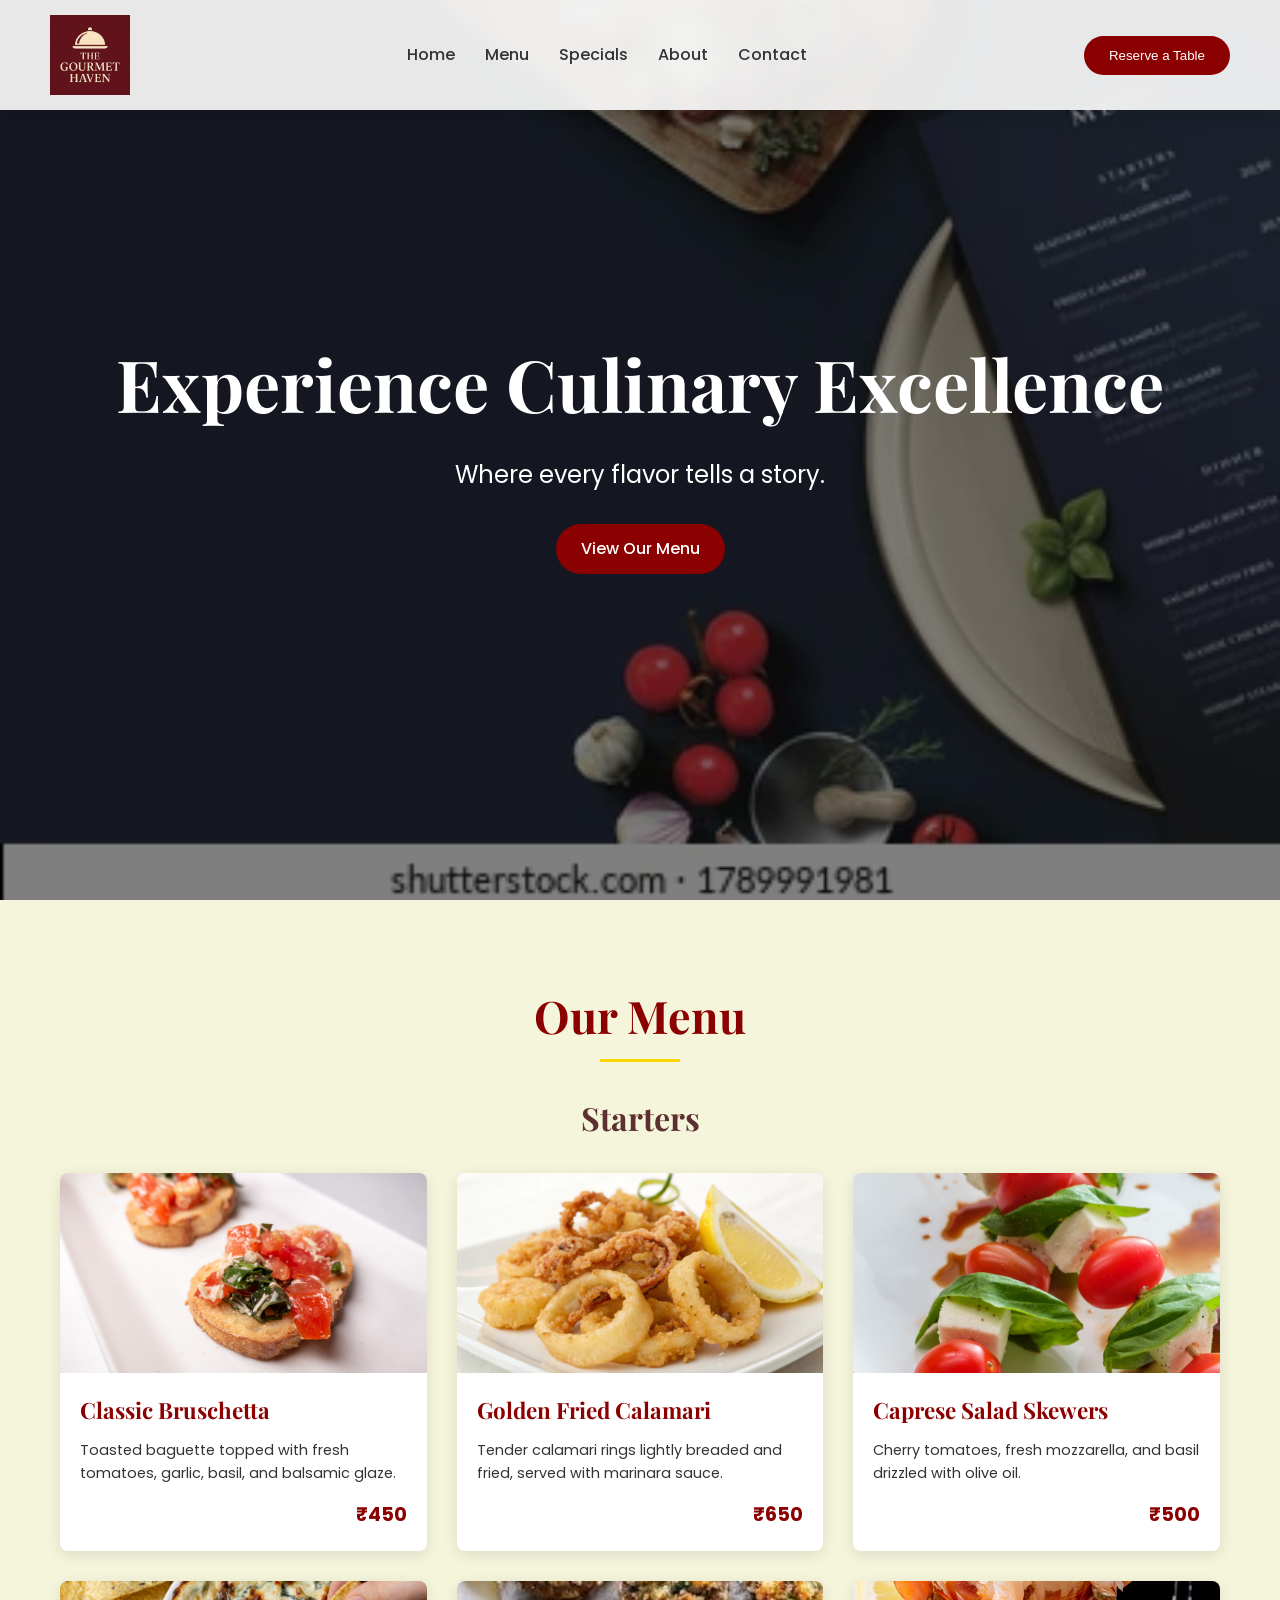
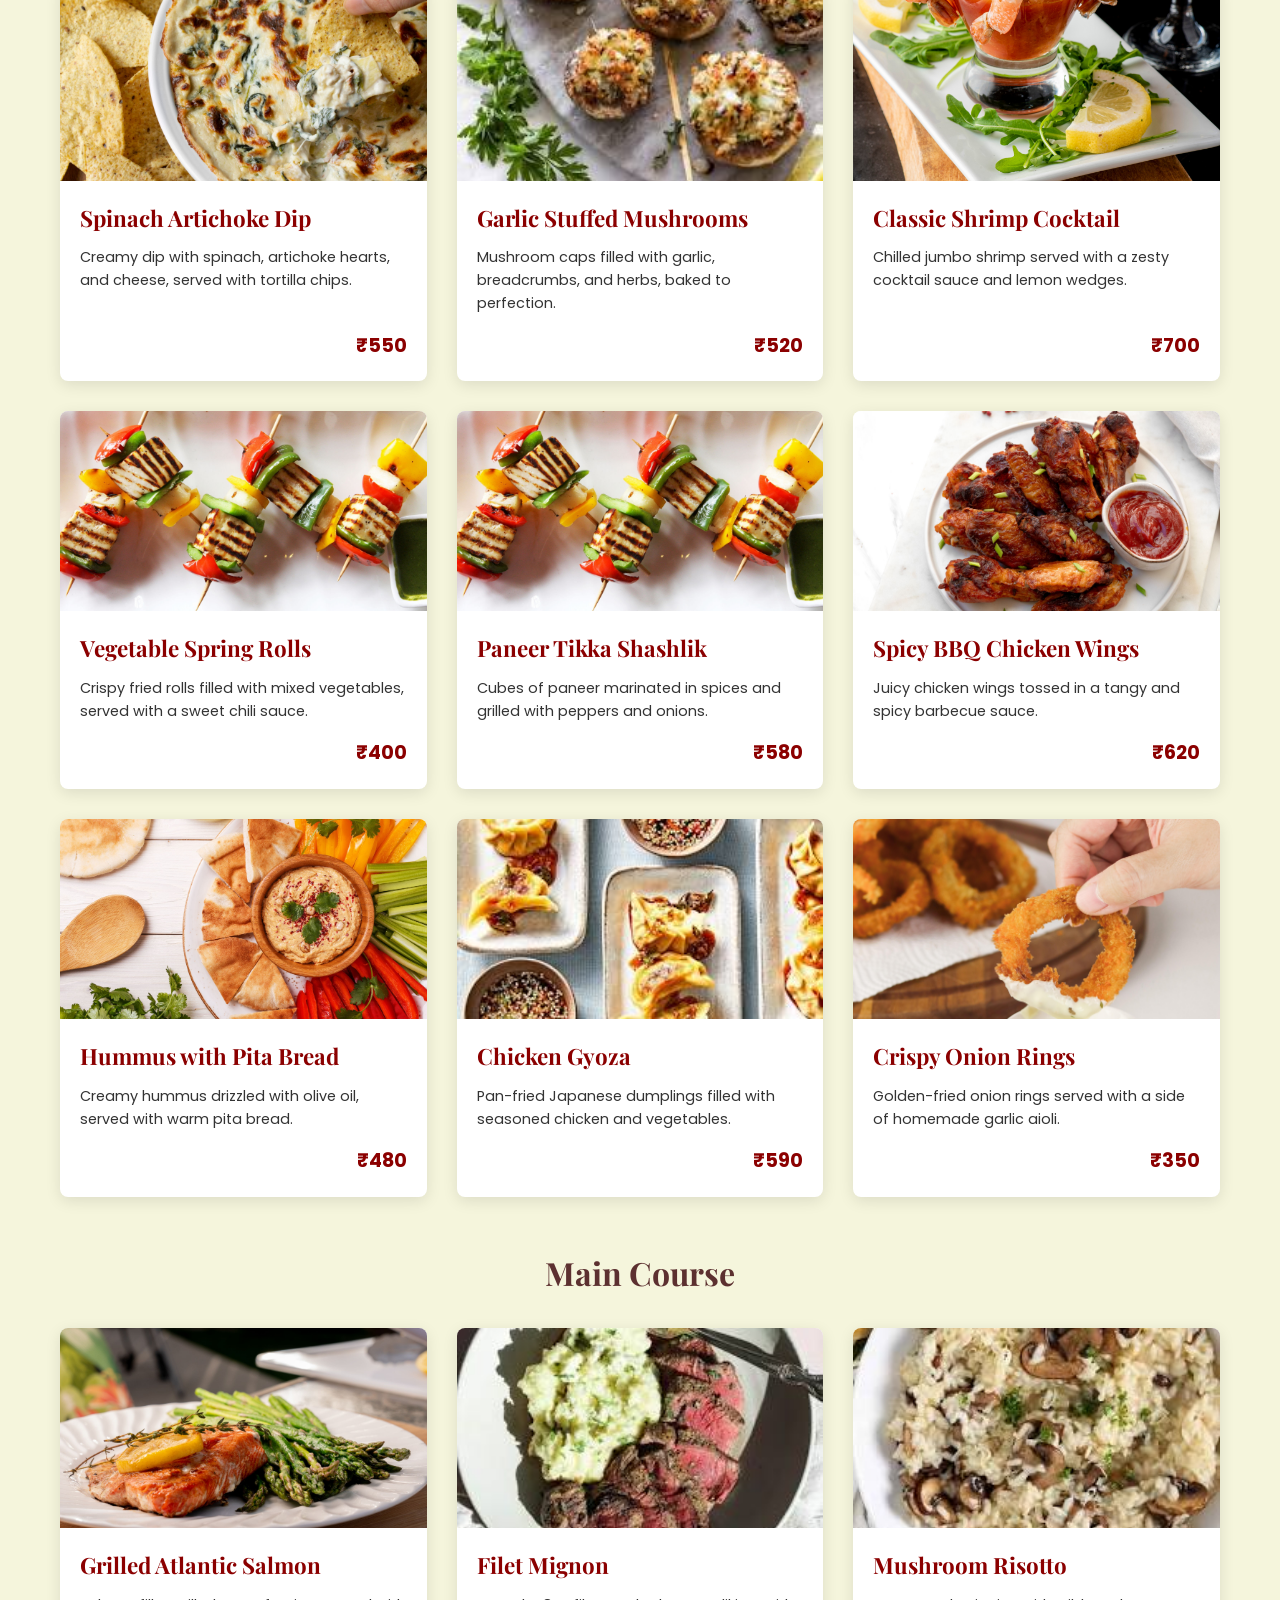
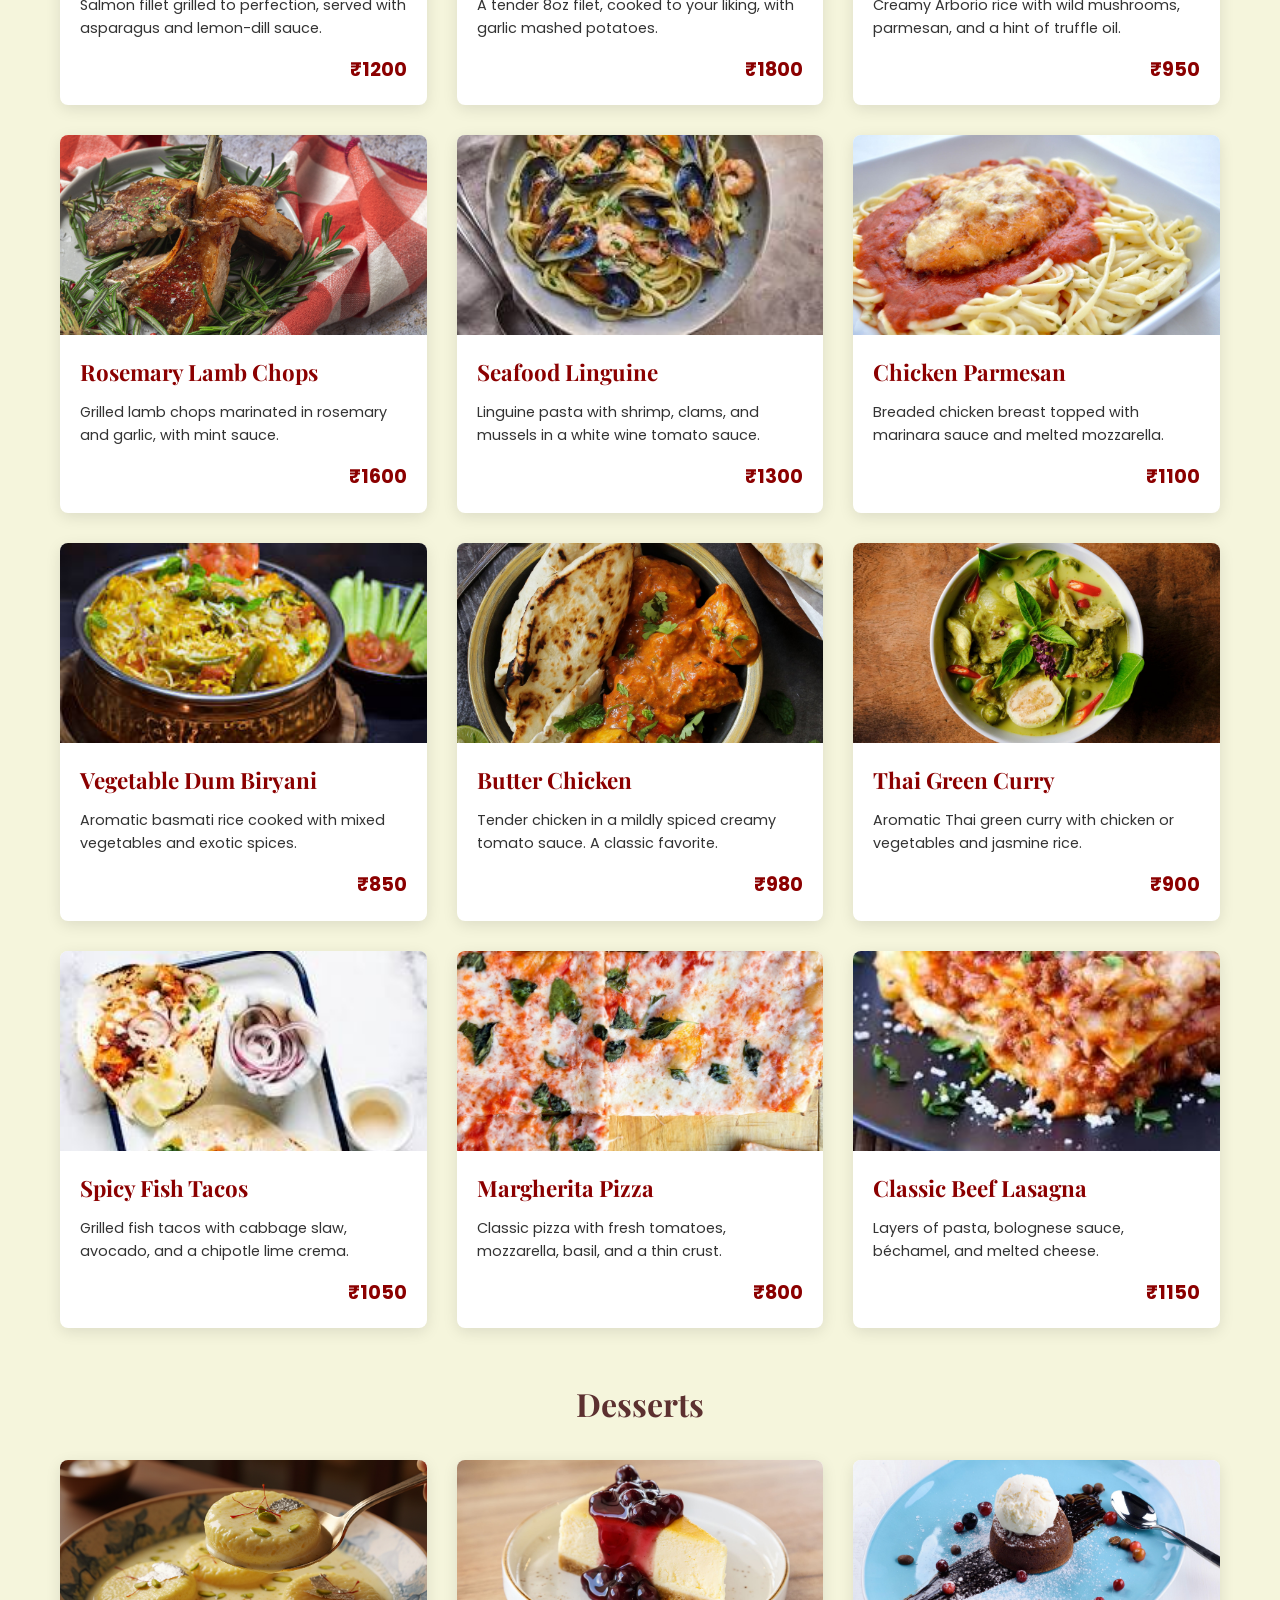
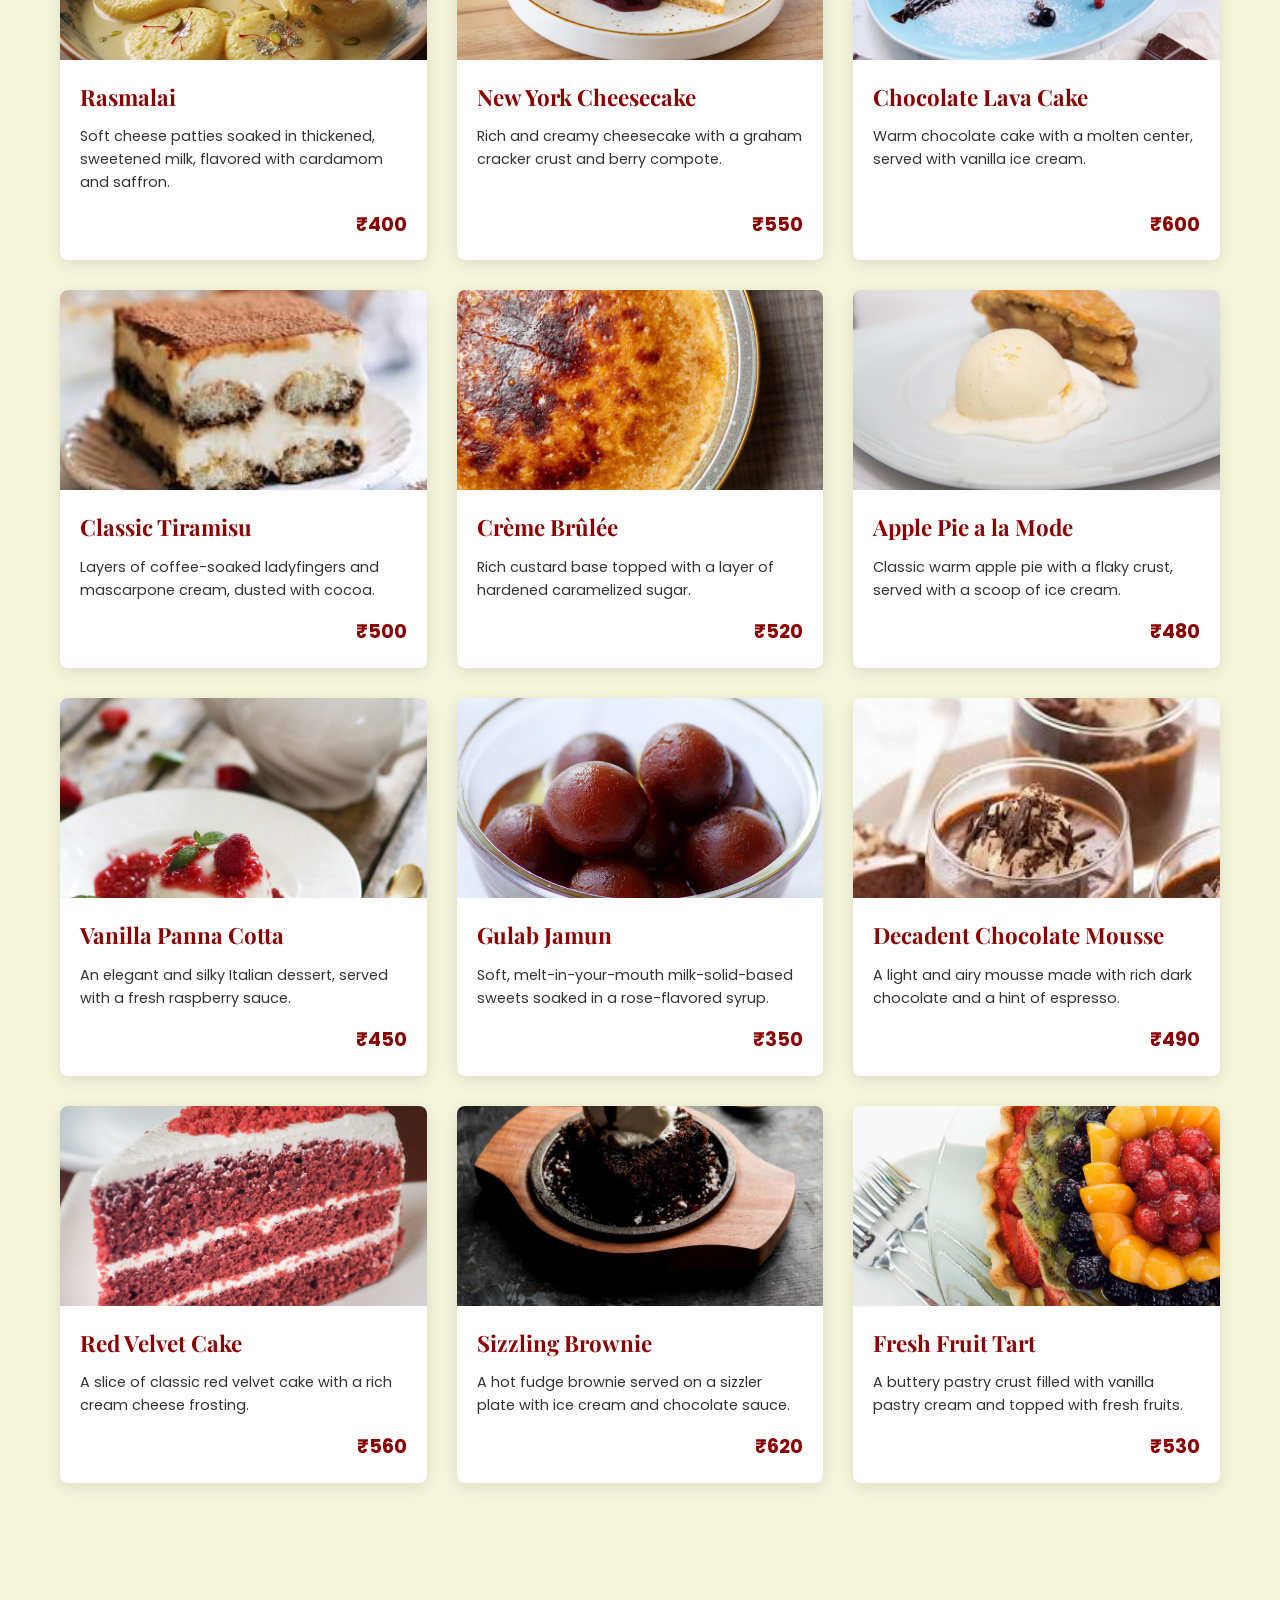
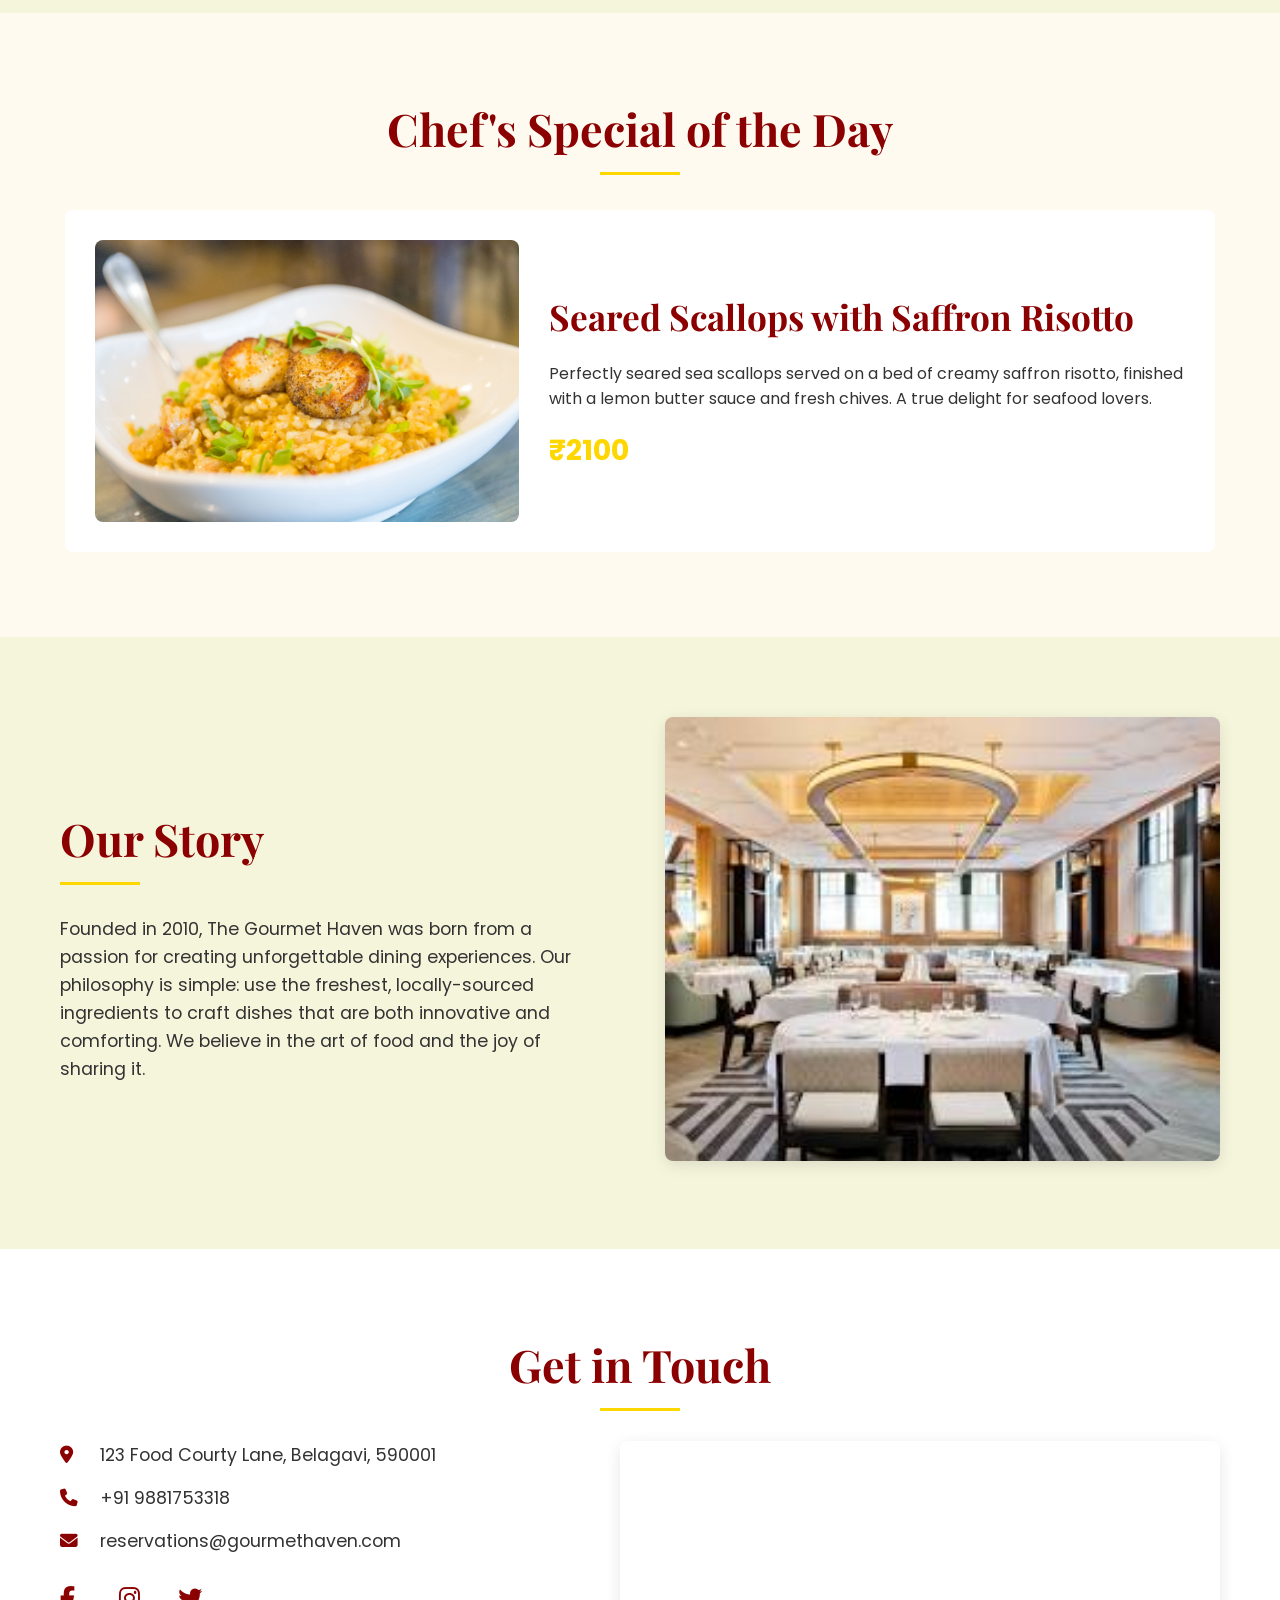
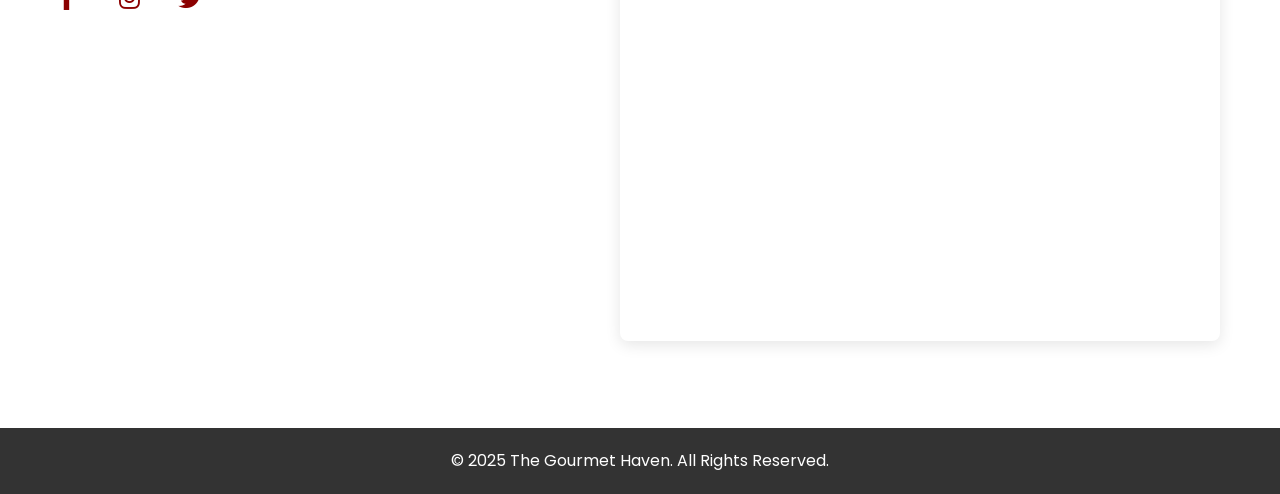
<file: index.html>
<!DOCTYPE html>
<html lang="en">
<head>
    <meta charset="UTF-8">
    <meta name="viewport" content="width=device-width, initial-scale=1.0">
    <title>The Gourmet Haven | Restaurant</title>
    
    <link rel="stylesheet" href="css/style.css">
    
    <link rel="preconnect" href="https://fonts.googleapis.com">
    <link rel="preconnect" href="https://fonts.gstatic.com" crossorigin>
    <link href="https://fonts.googleapis.com/css2?family=Playfair+Display:wght@700&family=Poppins:wght@300;400;500&display=swap" rel="stylesheet">
    
    <link rel="stylesheet" href="https://cdnjs.cloudflare.com/ajax/libs/font-awesome/6.5.2/css/all.min.css" integrity="sha512-SnH5WK+bZxgPHs44uWIX+LLJAJ9/2PkPKZ5QiAj6Ta86w+fsb2TkcmfRyVX3pBnMFcV7oQPJkl9QevSCWr3W6A==" crossorigin="anonymous" referrerpolicy="no-referrer" />
</head>
<body>

    <header>
        <nav class="navbar">
            <a href="#home" class="logo">
                <img src="assets/images/logo1.png" alt="The Gourmet Haven Logo">
            </a>
            <ul class="nav-links">
                <li><a href="#home">Home</a></li>
                <li><a href="#menu">Menu</a></li>
                <li><a href="#specials">Specials</a></li>
                <li><a href="#about">About</a></li>
                <li><a href="#contact">Contact</a></li>
            </ul>
            <button id="reserve-btn" class="btn">Reserve a Table</button>
        </nav>
    </header>

    <main>
        <section id="home" class="hero-section">
            <div class="hero-content">
                <h1>Experience Culinary Excellence</h1>
                <p>Where every flavor tells a story.</p>
                <a href="#menu" class="btn">View Our Menu</a>
            </div>
        </section>

        <section id="menu" class="menu-section">
            <div class="container">
                <h2 class="section-title">Our Menu</h2>
                
                <div class="menu-category">
                    <h3>Starters</h3>
                    <div class="menu-grid">
                        <article class="menu-item"><img src="assets/images/starter-bruschetta.jpg" alt="Bruschetta"><div class="item-content"><h4>Classic Bruschetta</h4><p>Toasted baguette topped with fresh tomatoes, garlic, basil, and balsamic glaze.</p><span class="price">₹450</span></div></article>
                        <article class="menu-item"><img src="assets/images/starter-calamari.jpg" alt="Calamari"><div class="item-content"><h4>Golden Fried Calamari</h4><p>Tender calamari rings lightly breaded and fried, served with marinara sauce.</p><span class="price">₹650</span></div></article>
                        <article class="menu-item"><img src="assets/images/starter-caprese.jpg" alt="Caprese Salad"><div class="item-content"><h4>Caprese Salad Skewers</h4><p>Cherry tomatoes, fresh mozzarella, and basil drizzled with olive oil.</p><span class="price">₹500</span></div></article>
                        <article class="menu-item"><img src="assets/images/starter-spinach-dip.jpg" alt="Spinach Dip"><div class="item-content"><h4>Spinach Artichoke Dip</h4><p>Creamy dip with spinach, artichoke hearts, and cheese, served with tortilla chips.</p><span class="price">₹550</span></div></article>
                        <article class="menu-item"><img src="assets/images/starter-mushrooms.jpg" alt="Stuffed Mushrooms"><div class="item-content"><h4>Garlic Stuffed Mushrooms</h4><p>Mushroom caps filled with garlic, breadcrumbs, and herbs, baked to perfection.</p><span class="price">₹520</span></div></article>
                        <article class="menu-item"><img src="assets/images/starter-shrimp-cocktail.jpg" alt="Shrimp Cocktail"><div class="item-content"><h4>Classic Shrimp Cocktail</h4><p>Chilled jumbo shrimp served with a zesty cocktail sauce and lemon wedges.</p><span class="price">₹700</span></div></article>
                        <article class="menu-item"><img src="assets/images/starter-spring-rolls.jpg" alt="Spring Rolls"><div class="item-content"><h4>Vegetable Spring Rolls</h4><p>Crispy fried rolls filled with mixed vegetables, served with a sweet chili sauce.</p><span class="price">₹400</span></div></article>
                        <article class="menu-item"><img src="assets/images/starter-paneer-tikka.jpg" alt="Paneer Tikka"><div class="item-content"><h4>Paneer Tikka Shashlik</h4><p>Cubes of paneer marinated in spices and grilled with peppers and onions.</p><span class="price">₹580</span></div></article>
                        <article class="menu-item"><img src="assets/images/starter-chicken-wings.jpg" alt="Chicken Wings"><div class="item-content"><h4>Spicy BBQ Chicken Wings</h4><p>Juicy chicken wings tossed in a tangy and spicy barbecue sauce.</p><span class="price">₹620</span></div></article>
                        <article class="menu-item"><img src="assets/images/starter-hummus.jpg" alt="Hummus Platter"><div class="item-content"><h4>Hummus with Pita Bread</h4><p>Creamy hummus drizzled with olive oil, served with warm pita bread.</p><span class="price">₹480</span></div></article>
                        <article class="menu-item"><img src="assets/images/starter-gyoza.jpg" alt="Gyoza"><div class="item-content"><h4>Chicken Gyoza</h4><p>Pan-fried Japanese dumplings filled with seasoned chicken and vegetables.</p><span class="price">₹590</span></div></article>
                        <article class="menu-item"><img src="assets/images/starter-onion-rings.jpg" alt="Onion Rings"><div class="item-content"><h4>Crispy Onion Rings</h4><p>Golden-fried onion rings served with a side of homemade garlic aioli.</p><span class="price">₹350</span></div></article>
                    </div>
                </div>

                <div class="menu-category">
                    <h3>Main Course</h3>
                    <div class="menu-grid">
                        <article class="menu-item"><img src="assets/images/main-salmon.jpg" alt="Grilled Salmon"><div class="item-content"><h4>Grilled Atlantic Salmon</h4><p>Salmon fillet grilled to perfection, served with asparagus and lemon-dill sauce.</p><span class="price">₹1200</span></div></article>
                        <article class="menu-item"><img src="assets/images/main-filet-mignon.jpg" alt="Filet Mignon"><div class="item-content"><h4>Filet Mignon</h4><p>A tender 8oz filet, cooked to your liking, with garlic mashed potatoes.</p><span class="price">₹1800</span></div></article>
                        <article class="menu-item"><img src="assets/images/main-risotto.jpg" alt="Risotto"><div class="item-content"><h4>Mushroom Risotto</h4><p>Creamy Arborio rice with wild mushrooms, parmesan, and a hint of truffle oil.</p><span class="price">₹950</span></div></article>
                        <article class="menu-item"><img src="assets/images/main-lamb-chops.jpg" alt="Lamb Chops"><div class="item-content"><h4>Rosemary Lamb Chops</h4><p>Grilled lamb chops marinated in rosemary and garlic, with mint sauce.</p><span class="price">₹1600</span></div></article>
                        <article class="menu-item"><img src="assets/images/main-seafood-linguine.jpg" alt="Seafood Pasta"><div class="item-content"><h4>Seafood Linguine</h4><p>Linguine pasta with shrimp, clams, and mussels in a white wine tomato sauce.</p><span class="price">₹1300</span></div></article>
                        <article class="menu-item"><img src="assets/images/main-chicken-parmesan.jpg" alt="Chicken Parmesan"><div class="item-content"><h4>Chicken Parmesan</h4><p>Breaded chicken breast topped with marinara sauce and melted mozzarella.</p><span class="price">₹1100</span></div></article>
                        <article class="menu-item"><img src="assets/images/main-biryani.jpg" alt="Biryani"><div class="item-content"><h4>Vegetable Dum Biryani</h4><p>Aromatic basmati rice cooked with mixed vegetables and exotic spices.</p><span class="price">₹850</span></div></article>
                        <article class="menu-item"><img src="assets/images/main-butter-chicken.jpg" alt="Butter Chicken"><div class="item-content"><h4>Butter Chicken</h4><p>Tender chicken in a mildly spiced creamy tomato sauce. A classic favorite.</p><span class="price">₹980</span></div></article>
                        <article class="menu-item"><img src="assets/images/main-thai-curry.jpg" alt="Thai Curry"><div class="item-content"><h4>Thai Green Curry</h4><p>Aromatic Thai green curry with chicken or vegetables and jasmine rice.</p><span class="price">₹900</span></div></article>
                        <article class="menu-item"><img src="assets/images/main-fish-tacos.jpg" alt="Tacos"><div class="item-content"><h4>Spicy Fish Tacos</h4><p>Grilled fish tacos with cabbage slaw, avocado, and a chipotle lime crema.</p><span class="price">₹1050</span></div></article>
                        <article class="menu-item"><img src="assets/images/main-pizza.jpg" alt="Pizza"><div class="item-content"><h4>Margherita Pizza</h4><p>Classic pizza with fresh tomatoes, mozzarella, basil, and a thin crust.</p><span class="price">₹800</span></div></article>
                        <article class="menu-item"><img src="assets/images/main-lasagna.jpg" alt="Lasagna"><div class="item-content"><h4>Classic Beef Lasagna</h4><p>Layers of pasta, bolognese sauce, béchamel, and melted cheese.</p><span class="price">₹1150</span></div></article>
                    </div>
                </div>

                <div class="menu-category">
                    <h3>Desserts</h3>
                    <div class="menu-grid">
                        <article class="menu-item"><img src="assets/images/dessert-rasmalai.jpg" alt="Rasmalai"><div class="item-content"><h4>Rasmalai</h4><p>Soft cheese patties soaked in thickened, sweetened milk, flavored with cardamom and saffron.</p><span class="price">₹400</span></div></article>
                        <article class="menu-item"><img src="assets/images/dessert-cheesecake.jpg" alt="Cheesecake"><div class="item-content"><h4>New York Cheesecake</h4><p>Rich and creamy cheesecake with a graham cracker crust and berry compote.</p><span class="price">₹550</span></div></article>
                        <article class="menu-item"><img src="assets/images/dessert-lava-cake.jpg" alt="Chocolate Lava Cake"><div class="item-content"><h4>Chocolate Lava Cake</h4><p>Warm chocolate cake with a molten center, served with vanilla ice cream.</p><span class="price">₹600</span></div></article>
                        <article class="menu-item"><img src="assets/images/dessert-tiramisu.jpg" alt="Tiramisu"><div class="item-content"><h4>Classic Tiramisu</h4><p>Layers of coffee-soaked ladyfingers and mascarpone cream, dusted with cocoa.</p><span class="price">₹500</span></div></article>
                        <article class="menu-item"><img src="assets/images/dessert-creme-brulee.jpg" alt="Crème Brûlée"><div class="item-content"><h4>Crème Brûlée</h4><p>Rich custard base topped with a layer of hardened caramelized sugar.</p><span class="price">₹520</span></div></article>
                        <article class="menu-item"><img src="assets/images/dessert-apple-pie.jpg" alt="Apple Pie"><div class="item-content"><h4>Apple Pie a la Mode</h4><p>Classic warm apple pie with a flaky crust, served with a scoop of ice cream.</p><span class="price">₹480</span></div></article>
                        <article class="menu-item"><img src="assets/images/dessert-panna-cotta.jpg" alt="Panna Cotta"><div class="item-content"><h4>Vanilla Panna Cotta</h4><p>An elegant and silky Italian dessert, served with a fresh raspberry sauce.</p><span class="price">₹450</span></div></article>
                        <article class="menu-item"><img src="assets/images/dessert-gulab-jamun.jpg" alt="Gulab Jamun"><div class="item-content"><h4>Gulab Jamun</h4><p>Soft, melt-in-your-mouth milk-solid-based sweets soaked in a rose-flavored syrup.</p><span class="price">₹350</span></div></article>
                        <article class="menu-item"><img src="assets/images/dessert-mousse.jpg" alt="Chocolate Mousse"><div class="item-content"><h4>Decadent Chocolate Mousse</h4><p>A light and airy mousse made with rich dark chocolate and a hint of espresso.</p><span class="price">₹490</span></div></article>
                        <article class="menu-item"><img src="assets/images/dessert-red-velvet.jpg" alt="Red Velvet Cake"><div class="item-content"><h4>Red Velvet Cake</h4><p>A slice of classic red velvet cake with a rich cream cheese frosting.</p><span class="price">₹560</span></div></article>
                        <article class="menu-item"><img src="assets/images/dessert-brownie.jpg" alt="Brownie"><div class="item-content"><h4>Sizzling Brownie</h4><p>A hot fudge brownie served on a sizzler plate with ice cream and chocolate sauce.</p><span class="price">₹620</span></div></article>
                        <article class="menu-item"><img src="assets/images/dessert-fruit-tart.jpg" alt="Fruit Tart"><div class="item-content"><h4>Fresh Fruit Tart</h4><p>A buttery pastry crust filled with vanilla pastry cream and topped with fresh fruits.</p><span class="price">₹530</span></div></article>
                    </div>
                </div>
            </div>
        </section>

        <section id="specials" class="specials-section">
            <div class="container">
                <h2 class="section-title">Chef's Special of the Day</h2>
                <div class="special-item-glowing-border">
                    <article class="special-item">
                        <img src="assets/images/special-scallops.jpg" alt="Special Dish">
                        <div class="special-content">
                            <h3>Seared Scallops with Saffron Risotto</h3>
                            <p>Perfectly seared sea scallops served on a bed of creamy saffron risotto, finished with a lemon butter sauce and fresh chives. A true delight for seafood lovers.</p>
                            <span class="special-price">₹2100</span>
                        </div>
                    </article>
                </div>
            </div>
        </section>

        <section id="about" class="about-section">
            <div class="container">
                <div class="about-content">
                    <div class="about-text">
                        <h2 class="section-title">Our Story</h2>
                        <p>Founded in 2010, The Gourmet Haven was born from a passion for creating unforgettable dining experiences. Our philosophy is simple: use the freshest, locally-sourced ingredients to craft dishes that are both innovative and comforting. We believe in the art of food and the joy of sharing it.</p>
                    </div>
                    <div class="about-image">
                        <img src="assets/images/about-interior.jpg" alt="Interior of The Gourmet Haven restaurant">
                    </div>
                </div>
            </div>
        </section>

        <section id="contact" class="contact-section">
    <div class="container">
        <h2 class="section-title">Get in Touch</h2>
        <div class="contact-grid">
            <div class="contact-details">
                <p><i class="fas fa-map-marker-alt"></i> 123 Food Courty Lane, Belagavi, 590001</p>
                <p><i class="fas fa-phone"></i> +91 9881753318</p>
                <p><i class="fas fa-envelope"></i> reservations@gourmethaven.com</p>
                <div class="social-icons">
                    <a href="#"><i class="fab fa-facebook-f"></i></a>
                    <a href="#"><i class="fab fa-instagram"></i></a>
                    <a href="#"><i class="fab fa-twitter"></i></a>
                </div>
            </div>
            <div class="contact-map">
                <iframe src="https://www.google.com/maps/embed?pb=!1m18!1m12!1m3!1d3838.2829312572353!2d74.50590311160059!3d15.84172018474196!2m3!1f0!2f0!3f0!3m2!1i1024!2i768!4f13.1!3m3!1m2!1s0x3bbf67be1ea543e3%3A0x5290de477281910d!2sFood%20court!5e0!3m2!1sen!2sin!4v1759655278511!5m2!1sen!2sin" width="600" height="500" style="border:0;" allowfullscreen="" loading="lazy" referrerpolicy="no-referrer-when-downgrade"></iframe>
    
            </div>
        </div>
    </div>
</section>
   </main>

    <footer class="footer">
        <div class="container">
            <p>© 2025 The Gourmet Haven. All Rights Reserved.</p>
        </div>
    </footer>
    
    <a href="#" class="scroll-to-top">
        <i class="fas fa-arrow-up"></i>
    </a>

    <div id="reservation-modal" class="modal">
        <div class="modal-content">
            <span class="close-btn">×</span>
            <h3>Reserve a Table</h3>
            <form class="reservation-form">
                <input type="text" name="name" placeholder="Your Name" required>
                <input type="email" name="email" placeholder="Your Email" required>
                <input type="tel" name="phone" placeholder="Phone Number" required>
                <input type="date" name="date" required>
                <input type="time" name="time" required>
                <select name="guests" required>
                    <option value="">Number of Guests</option>
                    <option value="1">1 Person</option>
                    <option value="2">2 People</option>
                    <option value="3">3 People</option>
                    <option value="4">4 People</option>
                    <option value="5+">5+ People</option>
                </select>
                <button type="submit" class="btn">Book Now</button>
            </form>
        </div>
    </div>

    <script src="js/script.js" defer></script>
</body>
</html>
</file>
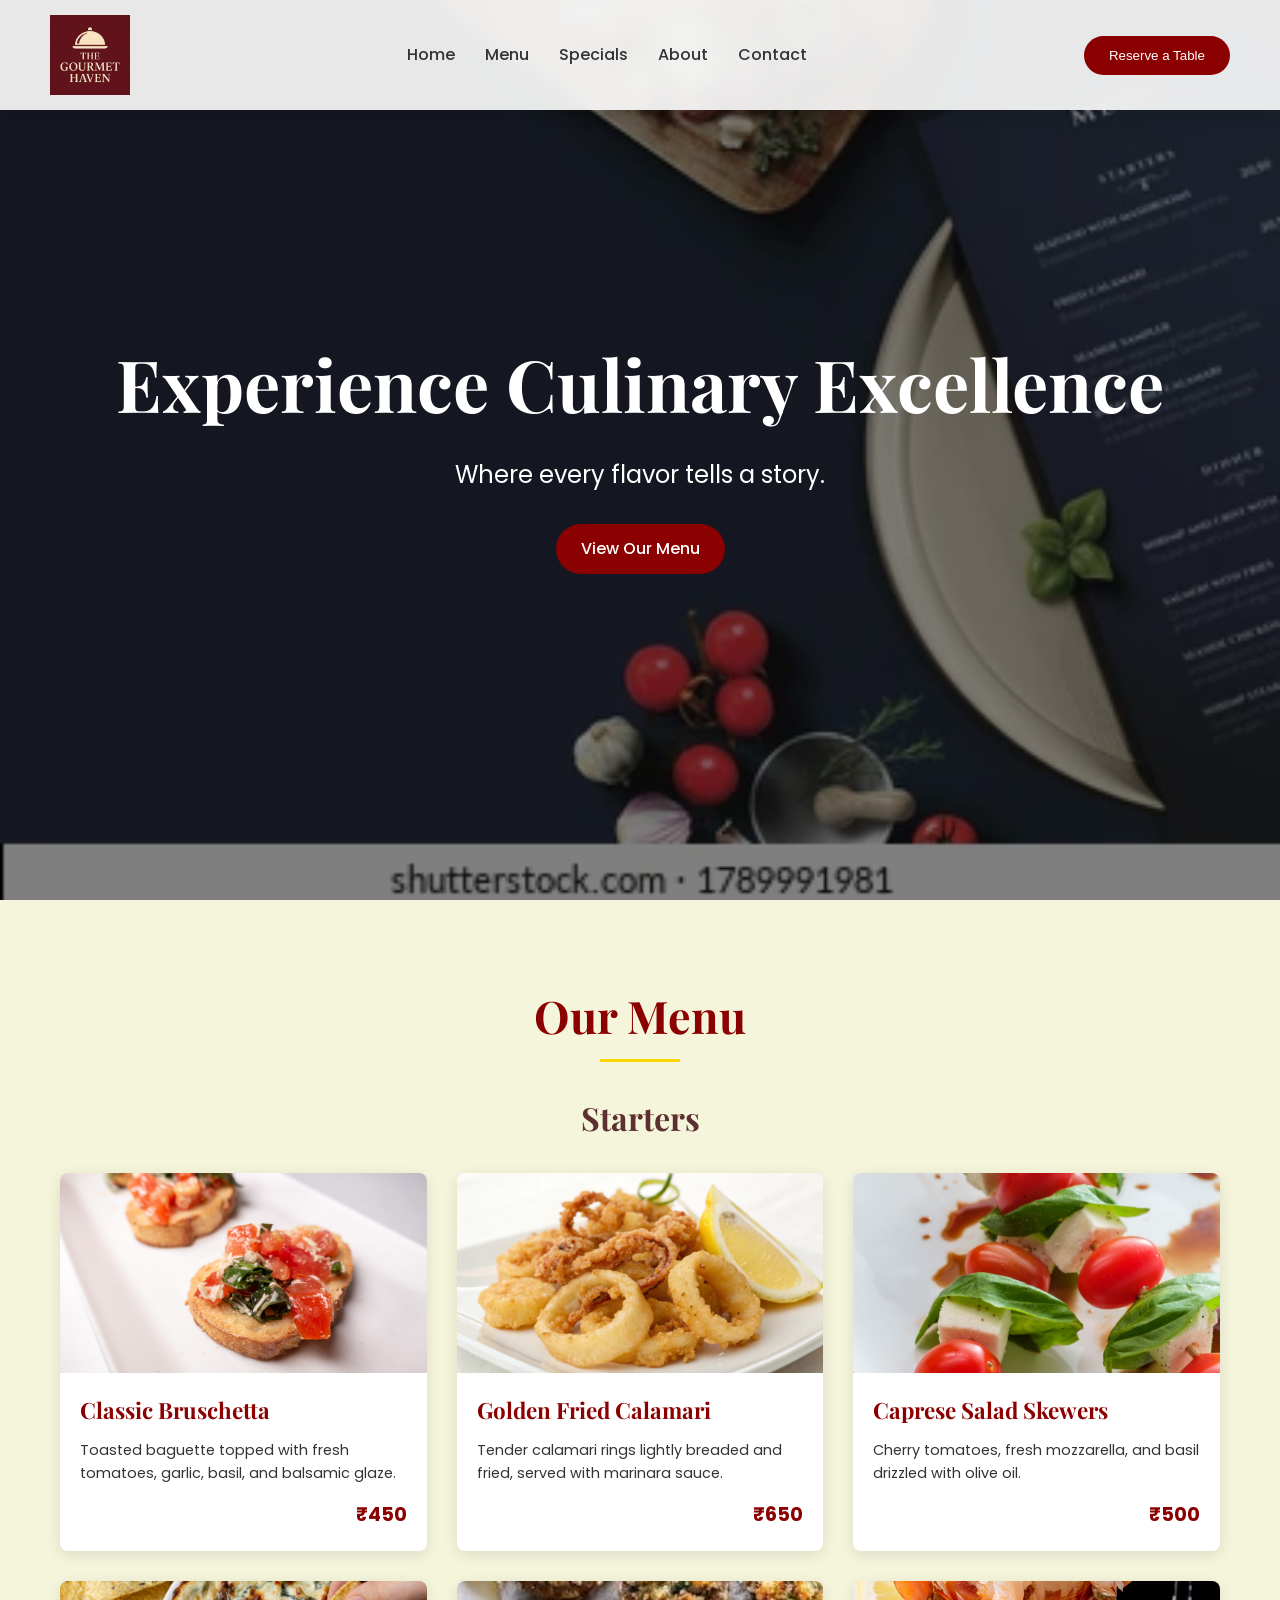
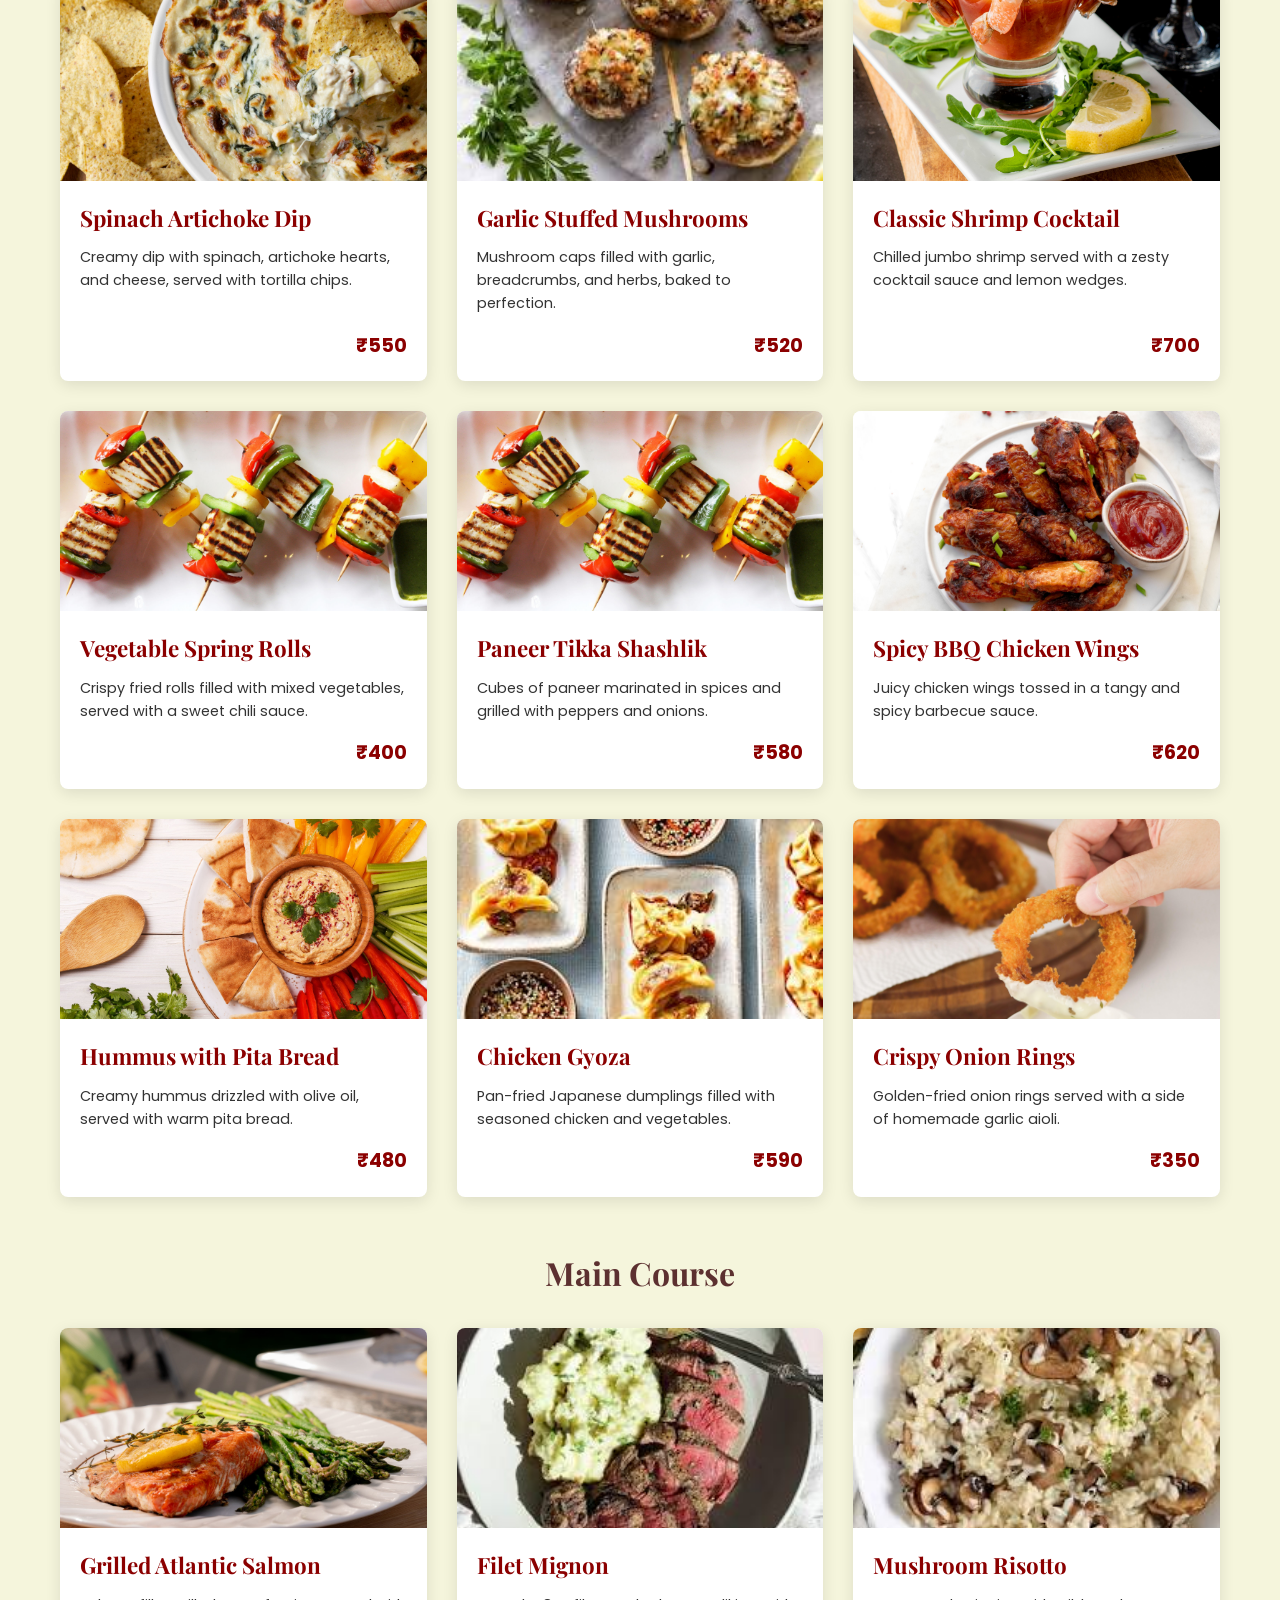
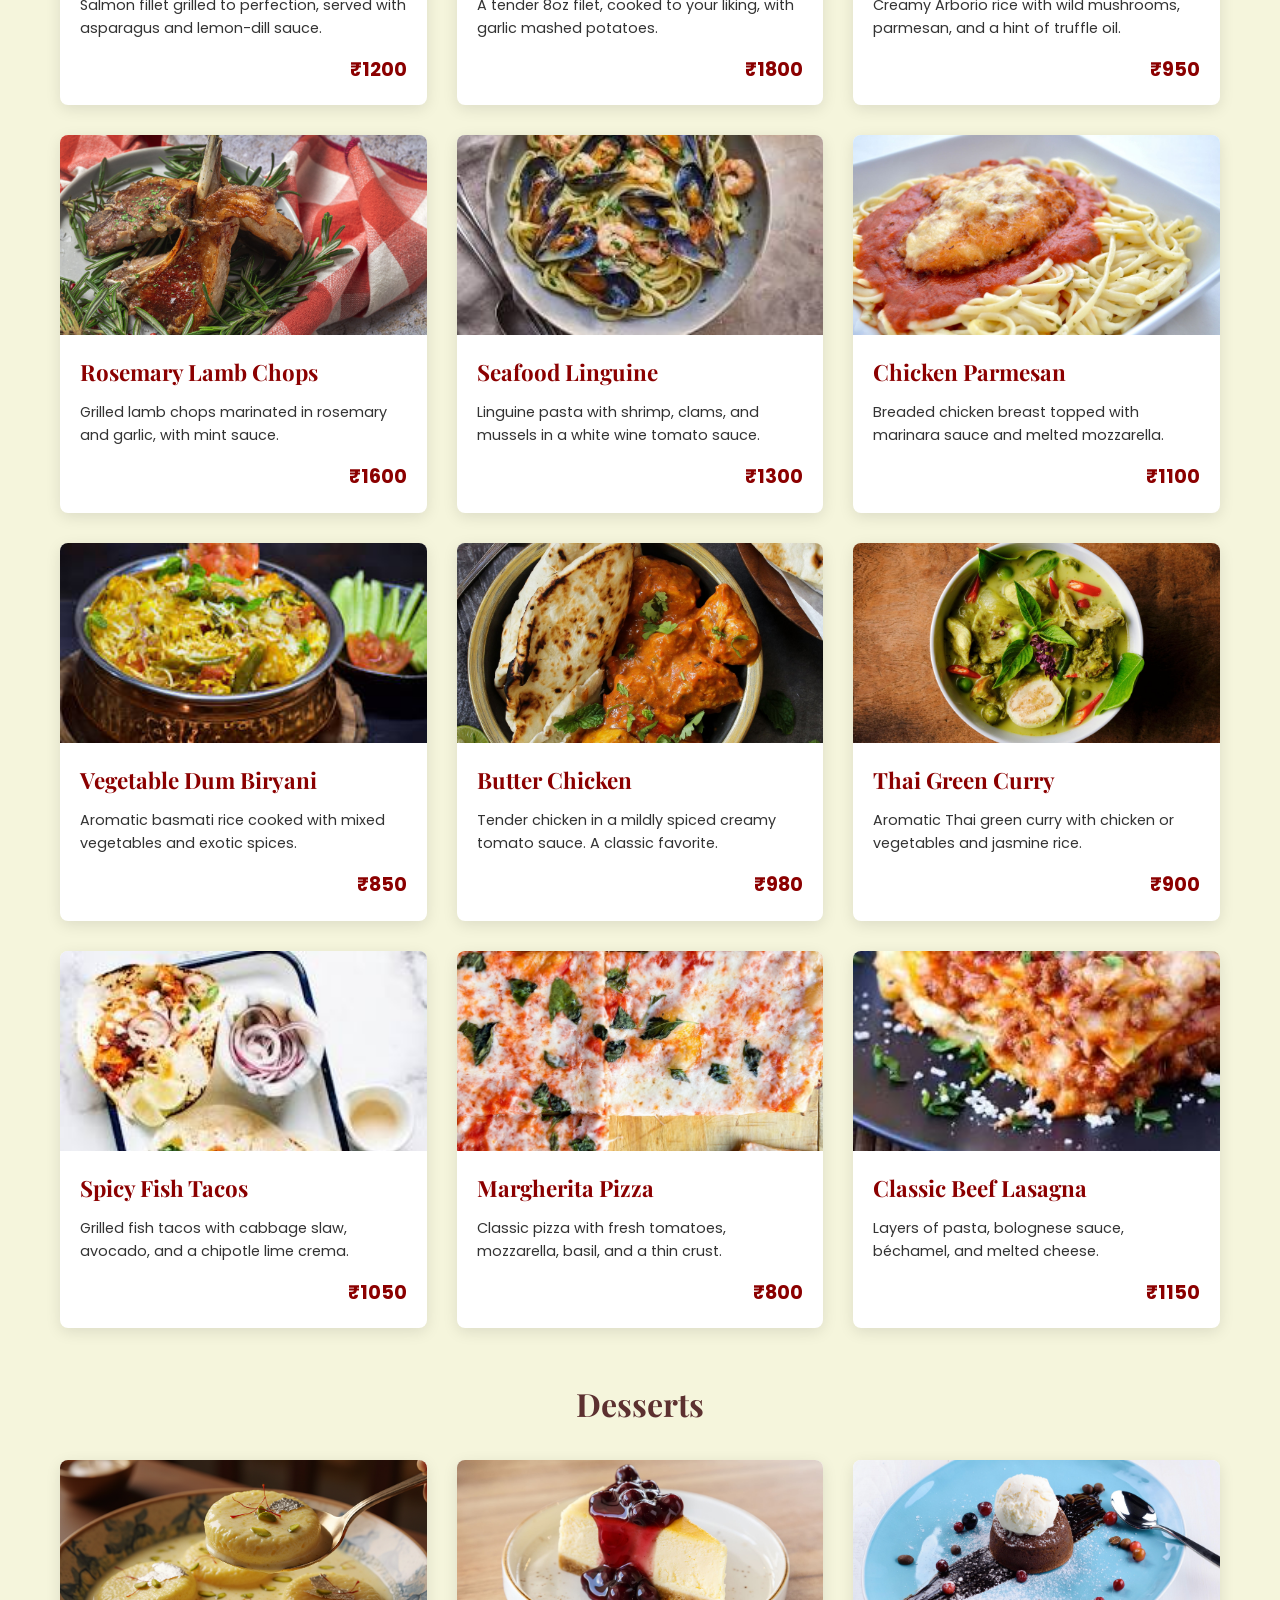
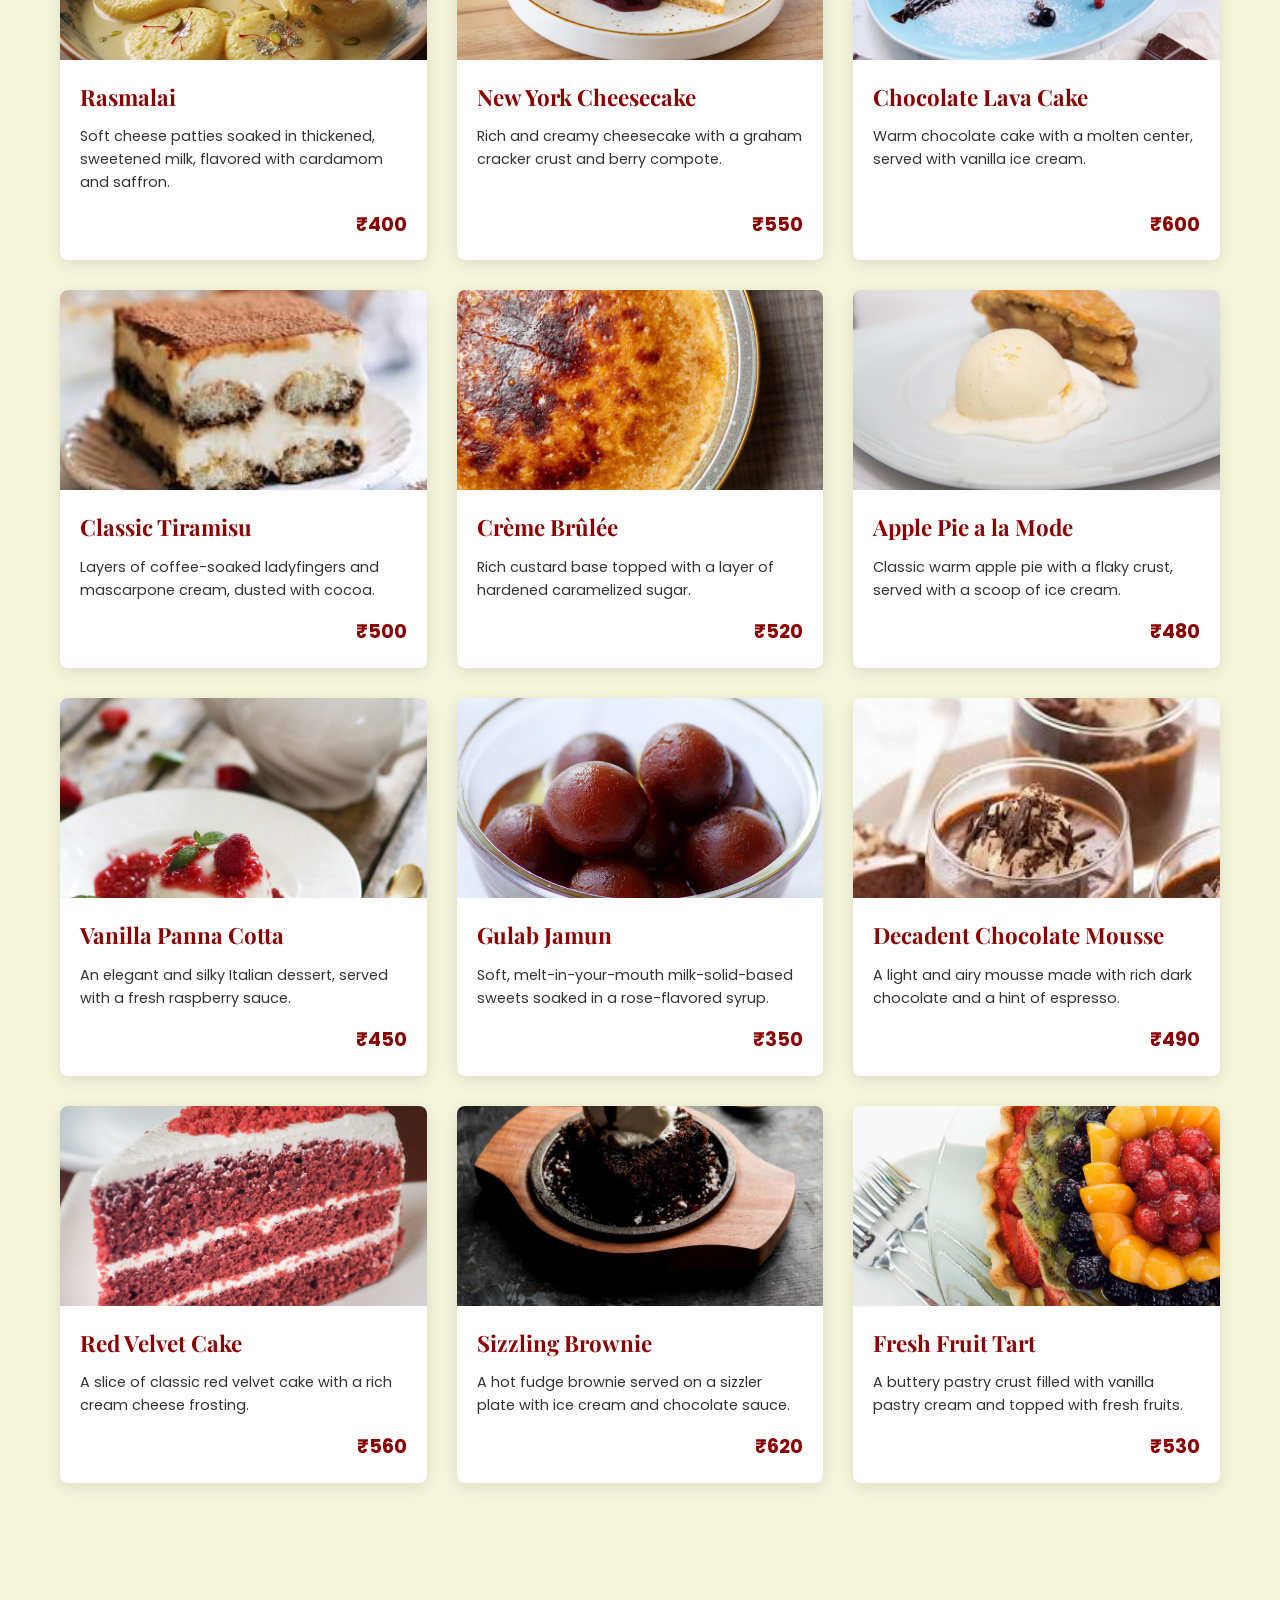
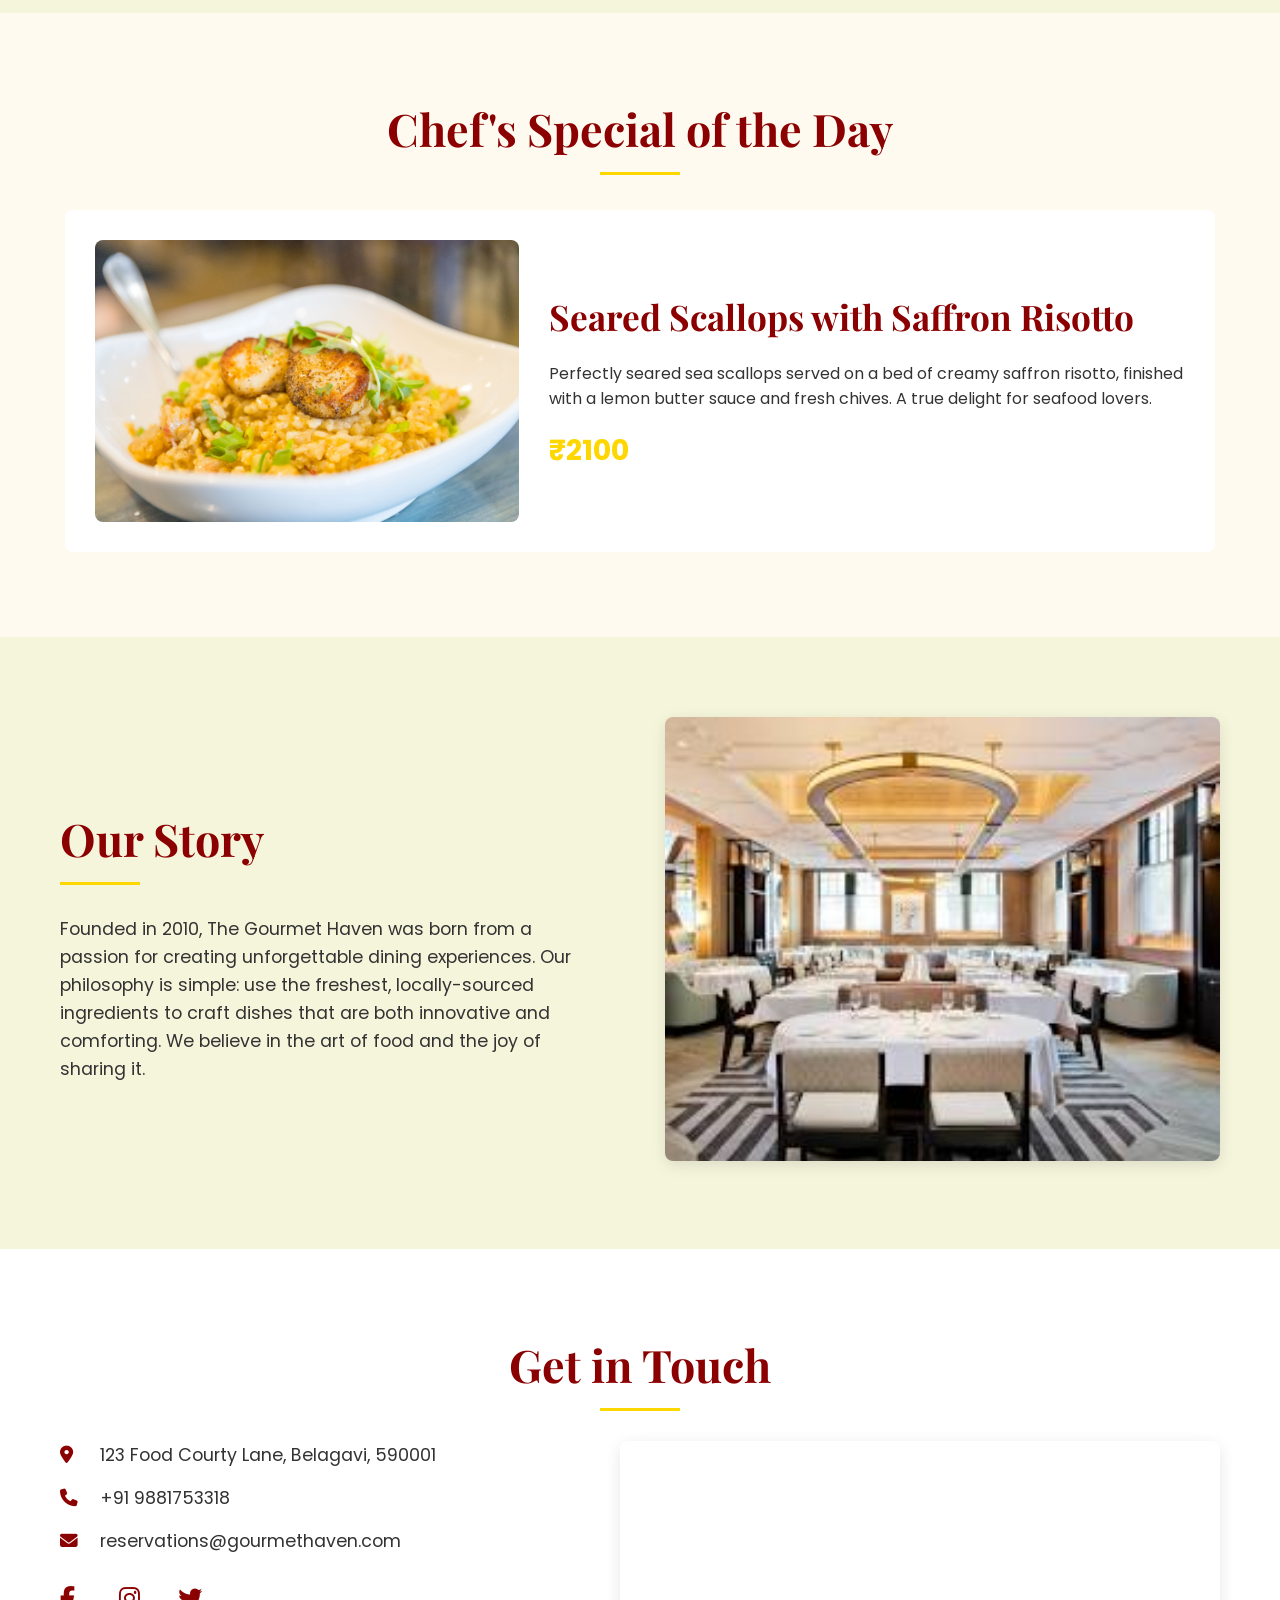
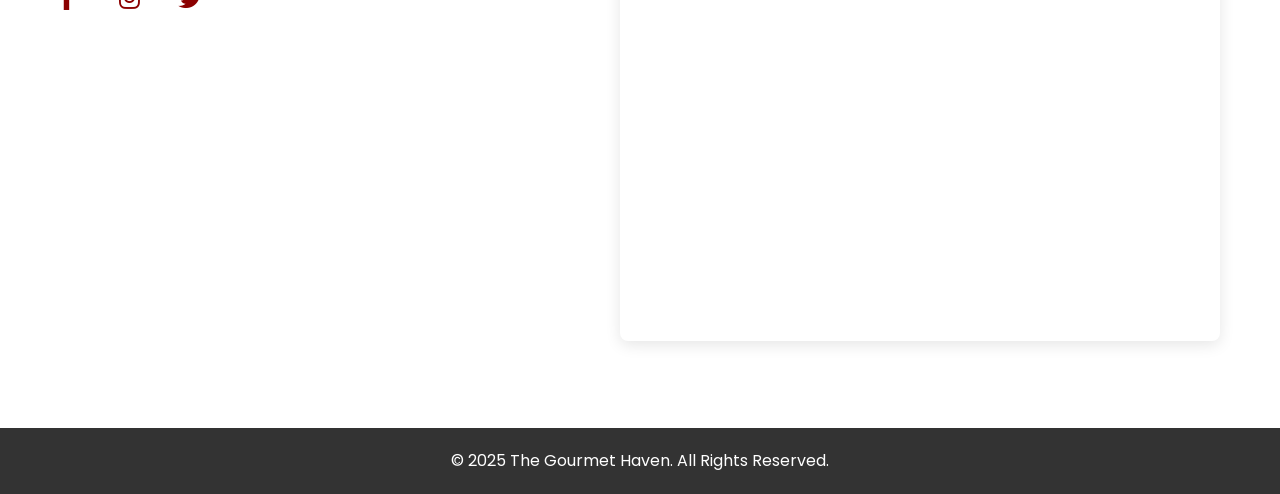
<file: project/index.html>
<!DOCTYPE html>
<html lang="en">
<head>
    <meta charset="UTF-8">
    <meta name="viewport" content="width=device-width, initial-scale=1.0">
    <title>The Gourmet Haven | Restaurant</title>
    
    <link rel="stylesheet" href="css/style.css">
    
    <link rel="preconnect" href="https://fonts.googleapis.com">
    <link rel="preconnect" href="https://fonts.gstatic.com" crossorigin>
    <link href="https://fonts.googleapis.com/css2?family=Playfair+Display:wght@700&family=Poppins:wght@300;400;500&display=swap" rel="stylesheet">
    
    <link rel="stylesheet" href="https://cdnjs.cloudflare.com/ajax/libs/font-awesome/6.5.2/css/all.min.css" integrity="sha512-SnH5WK+bZxgPHs44uWIX+LLJAJ9/2PkPKZ5QiAj6Ta86w+fsb2TkcmfRyVX3pBnMFcV7oQPJkl9QevSCWr3W6A==" crossorigin="anonymous" referrerpolicy="no-referrer" />
</head>
<body>

    <header>
        <nav class="navbar">
            <a href="#home" class="logo">
                <img src="assets/images/logo1.png" alt="The Gourmet Haven Logo">
            </a>
            <ul class="nav-links">
                <li><a href="#home">Home</a></li>
                <li><a href="#menu">Menu</a></li>
                <li><a href="#specials">Specials</a></li>
                <li><a href="#about">About</a></li>
                <li><a href="#contact">Contact</a></li>
            </ul>
            <button id="reserve-btn" class="btn">Reserve a Table</button>
        </nav>
    </header>

    <main>
        <section id="home" class="hero-section">
            <div class="hero-content">
                <h1>Experience Culinary Excellence</h1>
                <p>Where every flavor tells a story.</p>
                <a href="#menu" class="btn">View Our Menu</a>
            </div>
        </section>

        <section id="menu" class="menu-section">
            <div class="container">
                <h2 class="section-title">Our Menu</h2>
                
                <div class="menu-category">
                    <h3>Starters</h3>
                    <div class="menu-grid">
                        <article class="menu-item"><img src="assets/images/starter-bruschetta.jpg" alt="Bruschetta"><div class="item-content"><h4>Classic Bruschetta</h4><p>Toasted baguette topped with fresh tomatoes, garlic, basil, and balsamic glaze.</p><span class="price">₹450</span></div></article>
                        <article class="menu-item"><img src="assets/images/starter-calamari.jpg" alt="Calamari"><div class="item-content"><h4>Golden Fried Calamari</h4><p>Tender calamari rings lightly breaded and fried, served with marinara sauce.</p><span class="price">₹650</span></div></article>
                        <article class="menu-item"><img src="assets/images/starter-caprese.jpg" alt="Caprese Salad"><div class="item-content"><h4>Caprese Salad Skewers</h4><p>Cherry tomatoes, fresh mozzarella, and basil drizzled with olive oil.</p><span class="price">₹500</span></div></article>
                        <article class="menu-item"><img src="assets/images/starter-spinach-dip.jpg" alt="Spinach Dip"><div class="item-content"><h4>Spinach Artichoke Dip</h4><p>Creamy dip with spinach, artichoke hearts, and cheese, served with tortilla chips.</p><span class="price">₹550</span></div></article>
                        <article class="menu-item"><img src="assets/images/starter-mushrooms.jpg" alt="Stuffed Mushrooms"><div class="item-content"><h4>Garlic Stuffed Mushrooms</h4><p>Mushroom caps filled with garlic, breadcrumbs, and herbs, baked to perfection.</p><span class="price">₹520</span></div></article>
                        <article class="menu-item"><img src="assets/images/starter-shrimp-cocktail.jpg" alt="Shrimp Cocktail"><div class="item-content"><h4>Classic Shrimp Cocktail</h4><p>Chilled jumbo shrimp served with a zesty cocktail sauce and lemon wedges.</p><span class="price">₹700</span></div></article>
                        <article class="menu-item"><img src="assets/images/starter-spring-rolls.jpg" alt="Spring Rolls"><div class="item-content"><h4>Vegetable Spring Rolls</h4><p>Crispy fried rolls filled with mixed vegetables, served with a sweet chili sauce.</p><span class="price">₹400</span></div></article>
                        <article class="menu-item"><img src="assets/images/starter-paneer-tikka.jpg" alt="Paneer Tikka"><div class="item-content"><h4>Paneer Tikka Shashlik</h4><p>Cubes of paneer marinated in spices and grilled with peppers and onions.</p><span class="price">₹580</span></div></article>
                        <article class="menu-item"><img src="assets/images/starter-chicken-wings.jpg" alt="Chicken Wings"><div class="item-content"><h4>Spicy BBQ Chicken Wings</h4><p>Juicy chicken wings tossed in a tangy and spicy barbecue sauce.</p><span class="price">₹620</span></div></article>
                        <article class="menu-item"><img src="assets/images/starter-hummus.jpg" alt="Hummus Platter"><div class="item-content"><h4>Hummus with Pita Bread</h4><p>Creamy hummus drizzled with olive oil, served with warm pita bread.</p><span class="price">₹480</span></div></article>
                        <article class="menu-item"><img src="assets/images/starter-gyoza.jpg" alt="Gyoza"><div class="item-content"><h4>Chicken Gyoza</h4><p>Pan-fried Japanese dumplings filled with seasoned chicken and vegetables.</p><span class="price">₹590</span></div></article>
                        <article class="menu-item"><img src="assets/images/starter-onion-rings.jpg" alt="Onion Rings"><div class="item-content"><h4>Crispy Onion Rings</h4><p>Golden-fried onion rings served with a side of homemade garlic aioli.</p><span class="price">₹350</span></div></article>
                    </div>
                </div>

                <div class="menu-category">
                    <h3>Main Course</h3>
                    <div class="menu-grid">
                        <article class="menu-item"><img src="assets/images/main-salmon.jpg" alt="Grilled Salmon"><div class="item-content"><h4>Grilled Atlantic Salmon</h4><p>Salmon fillet grilled to perfection, served with asparagus and lemon-dill sauce.</p><span class="price">₹1200</span></div></article>
                        <article class="menu-item"><img src="assets/images/main-filet-mignon.jpg" alt="Filet Mignon"><div class="item-content"><h4>Filet Mignon</h4><p>A tender 8oz filet, cooked to your liking, with garlic mashed potatoes.</p><span class="price">₹1800</span></div></article>
                        <article class="menu-item"><img src="assets/images/main-risotto.jpg" alt="Risotto"><div class="item-content"><h4>Mushroom Risotto</h4><p>Creamy Arborio rice with wild mushrooms, parmesan, and a hint of truffle oil.</p><span class="price">₹950</span></div></article>
                        <article class="menu-item"><img src="assets/images/main-lamb-chops.jpg" alt="Lamb Chops"><div class="item-content"><h4>Rosemary Lamb Chops</h4><p>Grilled lamb chops marinated in rosemary and garlic, with mint sauce.</p><span class="price">₹1600</span></div></article>
                        <article class="menu-item"><img src="assets/images/main-seafood-linguine.jpg" alt="Seafood Pasta"><div class="item-content"><h4>Seafood Linguine</h4><p>Linguine pasta with shrimp, clams, and mussels in a white wine tomato sauce.</p><span class="price">₹1300</span></div></article>
                        <article class="menu-item"><img src="assets/images/main-chicken-parmesan.jpg" alt="Chicken Parmesan"><div class="item-content"><h4>Chicken Parmesan</h4><p>Breaded chicken breast topped with marinara sauce and melted mozzarella.</p><span class="price">₹1100</span></div></article>
                        <article class="menu-item"><img src="assets/images/main-biryani.jpg" alt="Biryani"><div class="item-content"><h4>Vegetable Dum Biryani</h4><p>Aromatic basmati rice cooked with mixed vegetables and exotic spices.</p><span class="price">₹850</span></div></article>
                        <article class="menu-item"><img src="assets/images/main-butter-chicken.jpg" alt="Butter Chicken"><div class="item-content"><h4>Butter Chicken</h4><p>Tender chicken in a mildly spiced creamy tomato sauce. A classic favorite.</p><span class="price">₹980</span></div></article>
                        <article class="menu-item"><img src="assets/images/main-thai-curry.jpg" alt="Thai Curry"><div class="item-content"><h4>Thai Green Curry</h4><p>Aromatic Thai green curry with chicken or vegetables and jasmine rice.</p><span class="price">₹900</span></div></article>
                        <article class="menu-item"><img src="assets/images/main-fish-tacos.jpg" alt="Tacos"><div class="item-content"><h4>Spicy Fish Tacos</h4><p>Grilled fish tacos with cabbage slaw, avocado, and a chipotle lime crema.</p><span class="price">₹1050</span></div></article>
                        <article class="menu-item"><img src="assets/images/main-pizza.jpg" alt="Pizza"><div class="item-content"><h4>Margherita Pizza</h4><p>Classic pizza with fresh tomatoes, mozzarella, basil, and a thin crust.</p><span class="price">₹800</span></div></article>
                        <article class="menu-item"><img src="assets/images/main-lasagna.jpg" alt="Lasagna"><div class="item-content"><h4>Classic Beef Lasagna</h4><p>Layers of pasta, bolognese sauce, béchamel, and melted cheese.</p><span class="price">₹1150</span></div></article>
                    </div>
                </div>

                <div class="menu-category">
                    <h3>Desserts</h3>
                    <div class="menu-grid">
                        <article class="menu-item"><img src="assets/images/dessert-rasmalai.jpg" alt="Rasmalai"><div class="item-content"><h4>Rasmalai</h4><p>Soft cheese patties soaked in thickened, sweetened milk, flavored with cardamom and saffron.</p><span class="price">₹400</span></div></article>
                        <article class="menu-item"><img src="assets/images/dessert-cheesecake.jpg" alt="Cheesecake"><div class="item-content"><h4>New York Cheesecake</h4><p>Rich and creamy cheesecake with a graham cracker crust and berry compote.</p><span class="price">₹550</span></div></article>
                        <article class="menu-item"><img src="assets/images/dessert-lava-cake.jpg" alt="Chocolate Lava Cake"><div class="item-content"><h4>Chocolate Lava Cake</h4><p>Warm chocolate cake with a molten center, served with vanilla ice cream.</p><span class="price">₹600</span></div></article>
                        <article class="menu-item"><img src="assets/images/dessert-tiramisu.jpg" alt="Tiramisu"><div class="item-content"><h4>Classic Tiramisu</h4><p>Layers of coffee-soaked ladyfingers and mascarpone cream, dusted with cocoa.</p><span class="price">₹500</span></div></article>
                        <article class="menu-item"><img src="assets/images/dessert-creme-brulee.jpg" alt="Crème Brûlée"><div class="item-content"><h4>Crème Brûlée</h4><p>Rich custard base topped with a layer of hardened caramelized sugar.</p><span class="price">₹520</span></div></article>
                        <article class="menu-item"><img src="assets/images/dessert-apple-pie.jpg" alt="Apple Pie"><div class="item-content"><h4>Apple Pie a la Mode</h4><p>Classic warm apple pie with a flaky crust, served with a scoop of ice cream.</p><span class="price">₹480</span></div></article>
                        <article class="menu-item"><img src="assets/images/dessert-panna-cotta.jpg" alt="Panna Cotta"><div class="item-content"><h4>Vanilla Panna Cotta</h4><p>An elegant and silky Italian dessert, served with a fresh raspberry sauce.</p><span class="price">₹450</span></div></article>
                        <article class="menu-item"><img src="assets/images/dessert-gulab-jamun.jpg" alt="Gulab Jamun"><div class="item-content"><h4>Gulab Jamun</h4><p>Soft, melt-in-your-mouth milk-solid-based sweets soaked in a rose-flavored syrup.</p><span class="price">₹350</span></div></article>
                        <article class="menu-item"><img src="assets/images/dessert-mousse.jpg" alt="Chocolate Mousse"><div class="item-content"><h4>Decadent Chocolate Mousse</h4><p>A light and airy mousse made with rich dark chocolate and a hint of espresso.</p><span class="price">₹490</span></div></article>
                        <article class="menu-item"><img src="assets/images/dessert-red-velvet.jpg" alt="Red Velvet Cake"><div class="item-content"><h4>Red Velvet Cake</h4><p>A slice of classic red velvet cake with a rich cream cheese frosting.</p><span class="price">₹560</span></div></article>
                        <article class="menu-item"><img src="assets/images/dessert-brownie.jpg" alt="Brownie"><div class="item-content"><h4>Sizzling Brownie</h4><p>A hot fudge brownie served on a sizzler plate with ice cream and chocolate sauce.</p><span class="price">₹620</span></div></article>
                        <article class="menu-item"><img src="assets/images/dessert-fruit-tart.jpg" alt="Fruit Tart"><div class="item-content"><h4>Fresh Fruit Tart</h4><p>A buttery pastry crust filled with vanilla pastry cream and topped with fresh fruits.</p><span class="price">₹530</span></div></article>
                    </div>
                </div>
            </div>
        </section>

        <section id="specials" class="specials-section">
            <div class="container">
                <h2 class="section-title">Chef's Special of the Day</h2>
                <div class="special-item-glowing-border">
                    <article class="special-item">
                        <img src="assets/images/special-scallops.jpg" alt="Special Dish">
                        <div class="special-content">
                            <h3>Seared Scallops with Saffron Risotto</h3>
                            <p>Perfectly seared sea scallops served on a bed of creamy saffron risotto, finished with a lemon butter sauce and fresh chives. A true delight for seafood lovers.</p>
                            <span class="special-price">₹2100</span>
                        </div>
                    </article>
                </div>
            </div>
        </section>

        <section id="about" class="about-section">
            <div class="container">
                <div class="about-content">
                    <div class="about-text">
                        <h2 class="section-title">Our Story</h2>
                        <p>Founded in 2010, The Gourmet Haven was born from a passion for creating unforgettable dining experiences. Our philosophy is simple: use the freshest, locally-sourced ingredients to craft dishes that are both innovative and comforting. We believe in the art of food and the joy of sharing it.</p>
                    </div>
                    <div class="about-image">
                        <img src="assets/images/about-interior.jpg" alt="Interior of The Gourmet Haven restaurant">
                    </div>
                </div>
            </div>
        </section>

        <section id="contact" class="contact-section">
    <div class="container">
        <h2 class="section-title">Get in Touch</h2>
        <div class="contact-grid">
            <div class="contact-details">
                <p><i class="fas fa-map-marker-alt"></i> 123 Food Courty Lane, Belagavi, 590001</p>
                <p><i class="fas fa-phone"></i> +91 9881753318</p>
                <p><i class="fas fa-envelope"></i> reservations@gourmethaven.com</p>
                <div class="social-icons">
                    <a href="#"><i class="fab fa-facebook-f"></i></a>
                    <a href="#"><i class="fab fa-instagram"></i></a>
                    <a href="#"><i class="fab fa-twitter"></i></a>
                </div>
            </div>
            <div class="contact-map">
                <iframe src="https://www.google.com/maps/embed?pb=!1m18!1m12!1m3!1d3838.2829312572353!2d74.50590311160059!3d15.84172018474196!2m3!1f0!2f0!3f0!3m2!1i1024!2i768!4f13.1!3m3!1m2!1s0x3bbf67be1ea543e3%3A0x5290de477281910d!2sFood%20court!5e0!3m2!1sen!2sin!4v1759655278511!5m2!1sen!2sin" width="600" height="500" style="border:0;" allowfullscreen="" loading="lazy" referrerpolicy="no-referrer-when-downgrade"></iframe>
    
            </div>
        </div>
    </div>
</section>
    </main>

    <footer class="footer">
        <div class="container">
            <p>© 2025 The Gourmet Haven. All Rights Reserved.</p>
        </div>
    </footer>
    
    <a href="#" class="scroll-to-top">
        <i class="fas fa-arrow-up"></i>
    </a>

    <div id="reservation-modal" class="modal">
        <div class="modal-content">
            <span class="close-btn">×</span>
            <h3>Reserve a Table</h3>
            <form class="reservation-form">
                <input type="text" name="name" placeholder="Your Name" required>
                <input type="email" name="email" placeholder="Your Email" required>
                <input type="tel" name="phone" placeholder="Phone Number" required>
                <input type="date" name="date" required>
                <input type="time" name="time" required>
                <select name="guests" required>
                    <option value="">Number of Guests</option>
                    <option value="1">1 Person</option>
                    <option value="2">2 People</option>
                    <option value="3">3 People</option>
                    <option value="4">4 People</option>
                    <option value="5+">5+ People</option>
                </select>
                <button type="submit" class="btn">Book Now</button>
            </form>
        </div>
    </div>

    <script src="js/script.js" defer></script>
</body>
</html>
</file>
<file: css/style.css>
/* ======================== */
/* Global Variables     */
/* ======================== */
:root {
    --primary-color: #8B0000; /* Deep Red */
    --secondary-color: #FFD700; /* Gold */
    --background-color: #F5F5DC; /* Cream */
    --text-color: #333; /* Dark Gray */
    --light-text-color: #FFF;
    --heading-font: 'Playfair Display', serif;
    --body-font: 'Poppins', sans-serif;
    --shadow: 0 4px 15px rgba(0, 0, 0, 0.1);
    --border-radius: 8px;
}

/* ======================== */
/* Base & Reset        */
/* ======================== */
* {
    margin: 0;
    padding: 0;
    box-sizing: border-box;
}

html {
    scroll-behavior: smooth;
}

body {
    font-family: var(--body-font);
    background-color: var(--background-color);
    color: var(--text-color);
    line-height: 1.6;
}

.container {
    max-width: 1200px;
    margin: 0 auto;
    padding: 0 20px;
}

h1, h2, h3, h4 {
    font-family: var(--heading-font);
    color: var(--primary-color);
}

.section-title {
    text-align: center;
    font-size: 2.8rem;
    margin-bottom: 40px;
    position: relative;
}

.section-title::after {
    content: '';
    position: absolute;
    bottom: -10px;
    left: 50%;
    transform: translateX(-50%);
    width: 80px;
    height: 3px;
    background-color: var(--secondary-color);
}

.btn {
    display: inline-block;
    background-color: var(--primary-color);
    color: var(--light-text-color);
    padding: 12px 25px;
    border: none;
    border-radius: 50px;
    text-decoration: none;
    font-weight: 500;
    transition: background-color 0.3s, transform 0.3s;
    cursor: pointer;
}

.btn:hover {
    background-color: #6a0000;
    transform: translateY(-3px);
}

/* ======================== */
/* Header & Navigation   */
/* ======================== */
.navbar {
    display: flex;
    justify-content: space-between;
    align-items: center;
    padding: 15px 50px;
    position: fixed;
    top: 0;
    left: 0;
    width: 100%;
    background-color: rgba(255, 255, 255, 0.9);
    backdrop-filter: blur(10px);
    box-shadow: var(--shadow);
    z-index: 1000;
    transition: top 0.3s;
}

.logo img {
    height: 80px;
    vertical-align: middle;
}

.nav-links {
    list-style: none;
    display: flex;
    gap: 30px;
}

.nav-links a {
    text-decoration: none;
    color: var(--text-color);
    font-weight: 500;
    position: relative;
    padding-bottom: 5px;
}

.nav-links a::after {
    content: '';
    position: absolute;
    bottom: 0;
    left: 0;
    width: 0;
    height: 2px;
    background-color: var(--primary-color);
    transition: width 0.3s;
}

.nav-links a:hover::after {
    width: 100%;
}

/* ======================== */
/* Hero Section       */
/* ======================== */
.hero-section {
    height: 100vh;
    background: linear-gradient(rgba(0,0,0,0.5), rgba(0,0,0,0.5)), url('../assets/images/hero-background.jpg') no-repeat center center/cover;
    display: flex;
    justify-content: center;
    align-items: center;
    text-align: center;
    color: var(--light-text-color);
    padding: 0 20px;
}

.hero-content h1 {
    font-size: 4.5rem;
    color: var(--light-text-color);
    margin-bottom: 15px;
}

.hero-content p {
    font-size: 1.5rem;
    margin-bottom: 30px;
}

/* ======================== */
/* Menu & Specials Sections */
/* ======================== */
section {
    padding: 80px 0;
}

.menu-category {
    margin-bottom: 50px;
}

.menu-category h3 {
    font-size: 2rem;
    text-align: center;
    margin-bottom: 30px;
    color: #5c3030;
}

.menu-grid {
    display: grid;
    grid-template-columns: repeat(auto-fit, minmax(320px, 1fr));
    gap: 30px;
}

.menu-item {
    background-color: #fff;
    border-radius: var(--border-radius);
    box-shadow: var(--shadow);
    overflow: hidden;
    display: flex;
    flex-direction: column;
    transition: transform 0.3s, box-shadow 0.3s;
}

.menu-item:hover {
    transform: translateY(-10px);
    box-shadow: 0 8px 25px rgba(0, 0, 0, 0.15);
}

.menu-item img {
    width: 100%;
    height: 200px;
    object-fit: cover;
}

.item-content {
    padding: 20px;
    display: flex;
    flex-direction: column;
    flex-grow: 1;
}

.item-content h4 {
    font-size: 1.4rem;
    margin-bottom: 10px;
}

.item-content p {
    flex-grow: 1;
    margin-bottom: 15px;
    font-size: 0.9rem;
}

.price {
    font-size: 1.2rem;
    font-weight: bold;
    color: var(--primary-color);
    align-self: flex-end;
}

/* Specials Section */
.specials-section {
    background-color: #fffaf0;
}

.special-item-glowing-border {
    padding: 5px;
    border-radius: var(--border-radius);
    animation: glowing 3s infinite;
}

@keyframes glowing {
    0% { box-shadow: 0 0 5px var(--secondary-color), 0 0 10px var(--secondary-color); }
    50% { box-shadow: 0 0 20px var(--secondary-color), 0 0 30px var(--secondary-color); }
    100% { box-shadow: 0 0 5px var(--secondary-color), 0 0 10px var(--secondary-color); }
}


.special-item {
    display: grid;
    grid-template-columns: 1fr 1.5fr;
    gap: 30px;
    align-items: center;
    background: #fff;
    padding: 30px;
    border-radius: var(--border-radius);
}

.special-item img {
    width: 100%;
    border-radius: var(--border-radius);
    height: 100%;
    object-fit: cover;
}

.special-content h3 {
    font-size: 2.2rem;
}

.special-content p {
    margin: 15px 0;
}

.special-price {
    font-size: 1.8rem;
    font-weight: bold;
    color: var(--secondary-color);
}

/* ======================== */
/* About Section      */
/* ======================== */
.about-content {
    display: grid;
    grid-template-columns: 1fr 1fr;
    gap: 50px;
    align-items: center;
}

.about-text {
    padding-right: 30px;
}
.about-text .section-title {
    text-align: left;
}
.about-text .section-title::after {
    left: 0;
    transform: none;
}
.about-text p {
    font-size: 1.1rem;
}

.about-image img {
    width: 100%;
    border-radius: var(--border-radius);
    box-shadow: var(--shadow);
}

/* ======================== */
/* Contact & Footer    */
/* ======================== */
.contact-section {
    background-color: #fff;
}
.contact-grid {
    display: grid;
    grid-template-columns: 1fr 1fr;
    gap: 40px;
}

.contact-details p {
    font-size: 1.1rem;
    margin-bottom: 15px;
}

.contact-details i {
    color: var(--primary-color);
    margin-right: 15px;
    width: 20px;
}

.social-icons {
    margin-top: 25px;
}
.social-icons a {
    color: var(--primary-color);
    font-size: 1.5rem;
    margin-right: 20px;
    transition: color 0.3s, transform 0.3s;
}
.social-icons a:hover {
    color: var(--secondary-color);
    transform: scale(1.2);
}

.contact-map iframe {
    border-radius: var(--border-radius);
    box-shadow: var(--shadow);
}

.footer {
    background-color: var(--text-color);
    color: var(--light-text-color);
    text-align: center;
    padding: 20px 0;
}

/* ======================== */
/* Modal & Utility Classes */
/* ======================== */
.scroll-to-top {
    position: fixed;
    bottom: 30px;
    right: 30px;
    background-color: var(--primary-color);
    color: white;
    width: 50px;
    height: 50px;
    border-radius: 50%;
    text-align: center;
    line-height: 50px;
    font-size: 1.5rem;
    display: none;
    z-index: 999;
    transition: background-color 0.3s, transform 0.3s;
}
.scroll-to-top:hover {
    background-color: #6a0000;
    transform: translateY(-5px);
}

.modal {
    display: none;
    position: fixed;
    z-index: 1001;
    left: 0;
    top: 0;
    width: 100%;
    height: 100%;
    overflow: auto;
    background-color: rgba(0,0,0,0.6);
    justify-content: center;
    align-items: center;
}
.modal-content {
    background-color: #fff;
    padding: 40px;
    border-radius: var(--border-radius);
    width: 90%;
    max-width: 500px;
    position: relative;
    animation: slideIn 0.5s ease-out;
}
@keyframes slideIn {
    from { transform: translateY(-50px); opacity: 0; }
    to { transform: translateY(0); opacity: 1; }
}
.close-btn {
    color: #aaa;
    position: absolute;
    top: 15px;
    right: 20px;
    font-size: 28px;
    font-weight: bold;
    cursor: pointer;
}

.reservation-form {
    display: flex;
    flex-direction: column;
    gap: 15px;
}
.reservation-form input, .reservation-form select {
    padding: 12px;
    border: 1px solid #ddd;
    border-radius: 5px;
    font-family: var(--body-font);
}

/* ======================== */
/* Responsive Design    */
/* ======================== */

/* Tablets */
@media (max-width: 992px) {
    .nav-links { gap: 20px; }
    .hero-content h1 { font-size: 3.5rem; }
    .about-content, .contact-grid { grid-template-columns: 1fr; }
    .about-image { margin-top: 30px; }
    .special-item { grid-template-columns: 1fr; }
    .special-item img { height: 300px; }
}

/* Mobile */
@media (max-width: 768px) {
    .section-title { font-size: 2.2rem; }
    .navbar { flex-direction: column; padding: 10px; }
    .nav-links { margin: 10px 0; }
    .navbar .btn { display: none; }
    
    .hero-content h1 { font-size: 2.5rem; }
    .hero-content p { font-size: 1.2rem; }
    
    .menu-grid { grid-template-columns: 1fr; }
    .about-text { padding-right: 0; }
    
    .modal-content { width: 95%; padding: 25px; }
}
</file>
<file: project/css/style.css>
/* ======================== */
/* Global Variables     */
/* ======================== */
:root {
    --primary-color: #8B0000; /* Deep Red */
    --secondary-color: #FFD700; /* Gold */
    --background-color: #F5F5DC; /* Cream */
    --text-color: #333; /* Dark Gray */
    --light-text-color: #FFF;
    --heading-font: 'Playfair Display', serif;
    --body-font: 'Poppins', sans-serif;
    --shadow: 0 4px 15px rgba(0, 0, 0, 0.1);
    --border-radius: 8px;
}

/* ======================== */
/* Base & Reset        */
/* ======================== */
* {
    margin: 0;
    padding: 0;
    box-sizing: border-box;
}

html {
    scroll-behavior: smooth;
}

body {
    font-family: var(--body-font);
    background-color: var(--background-color);
    color: var(--text-color);
    line-height: 1.6;
}

.container {
    max-width: 1200px;
    margin: 0 auto;
    padding: 0 20px;
}

h1, h2, h3, h4 {
    font-family: var(--heading-font);
    color: var(--primary-color);
}

.section-title {
    text-align: center;
    font-size: 2.8rem;
    margin-bottom: 40px;
    position: relative;
}

.section-title::after {
    content: '';
    position: absolute;
    bottom: -10px;
    left: 50%;
    transform: translateX(-50%);
    width: 80px;
    height: 3px;
    background-color: var(--secondary-color);
}

.btn {
    display: inline-block;
    background-color: var(--primary-color);
    color: var(--light-text-color);
    padding: 12px 25px;
    border: none;
    border-radius: 50px;
    text-decoration: none;
    font-weight: 500;
    transition: background-color 0.3s, transform 0.3s;
    cursor: pointer;
}

.btn:hover {
    background-color: #6a0000;
    transform: translateY(-3px);
}

/* ======================== */
/* Header & Navigation   */
/* ======================== */
.navbar {
    display: flex;
    justify-content: space-between;
    align-items: center;
    padding: 15px 50px;
    position: fixed;
    top: 0;
    left: 0;
    width: 100%;
    background-color: rgba(255, 255, 255, 0.9);
    backdrop-filter: blur(10px);
    box-shadow: var(--shadow);
    z-index: 1000;
    transition: top 0.3s;
}

.logo img {
    height: 80px;
    vertical-align: middle;
}

.nav-links {
    list-style: none;
    display: flex;
    gap: 30px;
}

.nav-links a {
    text-decoration: none;
    color: var(--text-color);
    font-weight: 500;
    position: relative;
    padding-bottom: 5px;
}

.nav-links a::after {
    content: '';
    position: absolute;
    bottom: 0;
    left: 0;
    width: 0;
    height: 2px;
    background-color: var(--primary-color);
    transition: width 0.3s;
}

.nav-links a:hover::after {
    width: 100%;
}

/* ======================== */
/* Hero Section       */
/* ======================== */
.hero-section {
    height: 100vh;
    background: linear-gradient(rgba(0,0,0,0.5), rgba(0,0,0,0.5)), url('../assets/images/hero-background.jpg') no-repeat center center/cover;
    display: flex;
    justify-content: center;
    align-items: center;
    text-align: center;
    color: var(--light-text-color);
    padding: 0 20px;
}

.hero-content h1 {
    font-size: 4.5rem;
    color: var(--light-text-color);
    margin-bottom: 15px;
}

.hero-content p {
    font-size: 1.5rem;
    margin-bottom: 30px;
}

/* ======================== */
/* Menu & Specials Sections */
/* ======================== */
section {
    padding: 80px 0;
}

.menu-category {
    margin-bottom: 50px;
}

.menu-category h3 {
    font-size: 2rem;
    text-align: center;
    margin-bottom: 30px;
    color: #5c3030;
}

.menu-grid {
    display: grid;
    grid-template-columns: repeat(auto-fit, minmax(320px, 1fr));
    gap: 30px;
}

.menu-item {
    background-color: #fff;
    border-radius: var(--border-radius);
    box-shadow: var(--shadow);
    overflow: hidden;
    display: flex;
    flex-direction: column;
    transition: transform 0.3s, box-shadow 0.3s;
}

.menu-item:hover {
    transform: translateY(-10px);
    box-shadow: 0 8px 25px rgba(0, 0, 0, 0.15);
}

.menu-item img {
    width: 100%;
    height: 200px;
    object-fit: cover;
}

.item-content {
    padding: 20px;
    display: flex;
    flex-direction: column;
    flex-grow: 1;
}

.item-content h4 {
    font-size: 1.4rem;
    margin-bottom: 10px;
}

.item-content p {
    flex-grow: 1;
    margin-bottom: 15px;
    font-size: 0.9rem;
}

.price {
    font-size: 1.2rem;
    font-weight: bold;
    color: var(--primary-color);
    align-self: flex-end;
}

/* Specials Section */
.specials-section {
    background-color: #fffaf0;
}

.special-item-glowing-border {
    padding: 5px;
    border-radius: var(--border-radius);
    animation: glowing 3s infinite;
}

@keyframes glowing {
    0% { box-shadow: 0 0 5px var(--secondary-color), 0 0 10px var(--secondary-color); }
    50% { box-shadow: 0 0 20px var(--secondary-color), 0 0 30px var(--secondary-color); }
    100% { box-shadow: 0 0 5px var(--secondary-color), 0 0 10px var(--secondary-color); }
}


.special-item {
    display: grid;
    grid-template-columns: 1fr 1.5fr;
    gap: 30px;
    align-items: center;
    background: #fff;
    padding: 30px;
    border-radius: var(--border-radius);
}

.special-item img {
    width: 100%;
    border-radius: var(--border-radius);
    height: 100%;
    object-fit: cover;
}

.special-content h3 {
    font-size: 2.2rem;
}

.special-content p {
    margin: 15px 0;
}

.special-price {
    font-size: 1.8rem;
    font-weight: bold;
    color: var(--secondary-color);
}

/* ======================== */
/* About Section      */
/* ======================== */
.about-content {
    display: grid;
    grid-template-columns: 1fr 1fr;
    gap: 50px;
    align-items: center;
}

.about-text {
    padding-right: 30px;
}
.about-text .section-title {
    text-align: left;
}
.about-text .section-title::after {
    left: 0;
    transform: none;
}
.about-text p {
    font-size: 1.1rem;
}

.about-image img {
    width: 100%;
    border-radius: var(--border-radius);
    box-shadow: var(--shadow);
}

/* ======================== */
/* Contact & Footer    */
/* ======================== */
.contact-section {
    background-color: #fff;
}
.contact-grid {
    display: grid;
    grid-template-columns: 1fr 1fr;
    gap: 40px;
}

.contact-details p {
    font-size: 1.1rem;
    margin-bottom: 15px;
}

.contact-details i {
    color: var(--primary-color);
    margin-right: 15px;
    width: 20px;
}

.social-icons {
    margin-top: 25px;
}
.social-icons a {
    color: var(--primary-color);
    font-size: 1.5rem;
    margin-right: 20px;
    transition: color 0.3s, transform 0.3s;
}
.social-icons a:hover {
    color: var(--secondary-color);
    transform: scale(1.2);
}

.contact-map iframe {
    border-radius: var(--border-radius);
    box-shadow: var(--shadow);
}

.footer {
    background-color: var(--text-color);
    color: var(--light-text-color);
    text-align: center;
    padding: 20px 0;
}

/* ======================== */
/* Modal & Utility Classes */
/* ======================== */
.scroll-to-top {
    position: fixed;
    bottom: 30px;
    right: 30px;
    background-color: var(--primary-color);
    color: white;
    width: 50px;
    height: 50px;
    border-radius: 50%;
    text-align: center;
    line-height: 50px;
    font-size: 1.5rem;
    display: none;
    z-index: 999;
    transition: background-color 0.3s, transform 0.3s;
}
.scroll-to-top:hover {
    background-color: #6a0000;
    transform: translateY(-5px);
}

.modal {
    display: none;
    position: fixed;
    z-index: 1001;
    left: 0;
    top: 0;
    width: 100%;
    height: 100%;
    overflow: auto;
    background-color: rgba(0,0,0,0.6);
    justify-content: center;
    align-items: center;
}
.modal-content {
    background-color: #fff;
    padding: 40px;
    border-radius: var(--border-radius);
    width: 90%;
    max-width: 500px;
    position: relative;
    animation: slideIn 0.5s ease-out;
}
@keyframes slideIn {
    from { transform: translateY(-50px); opacity: 0; }
    to { transform: translateY(0); opacity: 1; }
}
.close-btn {
    color: #aaa;
    position: absolute;
    top: 15px;
    right: 20px;
    font-size: 28px;
    font-weight: bold;
    cursor: pointer;
}

.reservation-form {
    display: flex;
    flex-direction: column;
    gap: 15px;
}
.reservation-form input, .reservation-form select {
    padding: 12px;
    border: 1px solid #ddd;
    border-radius: 5px;
    font-family: var(--body-font);
}

/* ======================== */
/* Responsive Design    */
/* ======================== */

/* Tablets */
@media (max-width: 992px) {
    .nav-links { gap: 20px; }
    .hero-content h1 { font-size: 3.5rem; }
    .about-content, .contact-grid { grid-template-columns: 1fr; }
    .about-image { margin-top: 30px; }
    .special-item { grid-template-columns: 1fr; }
    .special-item img { height: 300px; }
}

/* Mobile */
@media (max-width: 768px) {
    .section-title { font-size: 2.2rem; }
    .navbar { flex-direction: column; padding: 10px; }
    .nav-links { margin: 10px 0; }
    .navbar .btn { display: none; }
    
    .hero-content h1 { font-size: 2.5rem; }
    .hero-content p { font-size: 1.2rem; }
    
    .menu-grid { grid-template-columns: 1fr; }
    .about-text { padding-right: 0; }
    
    .modal-content { width: 95%; padding: 25px; }
}
</file>
